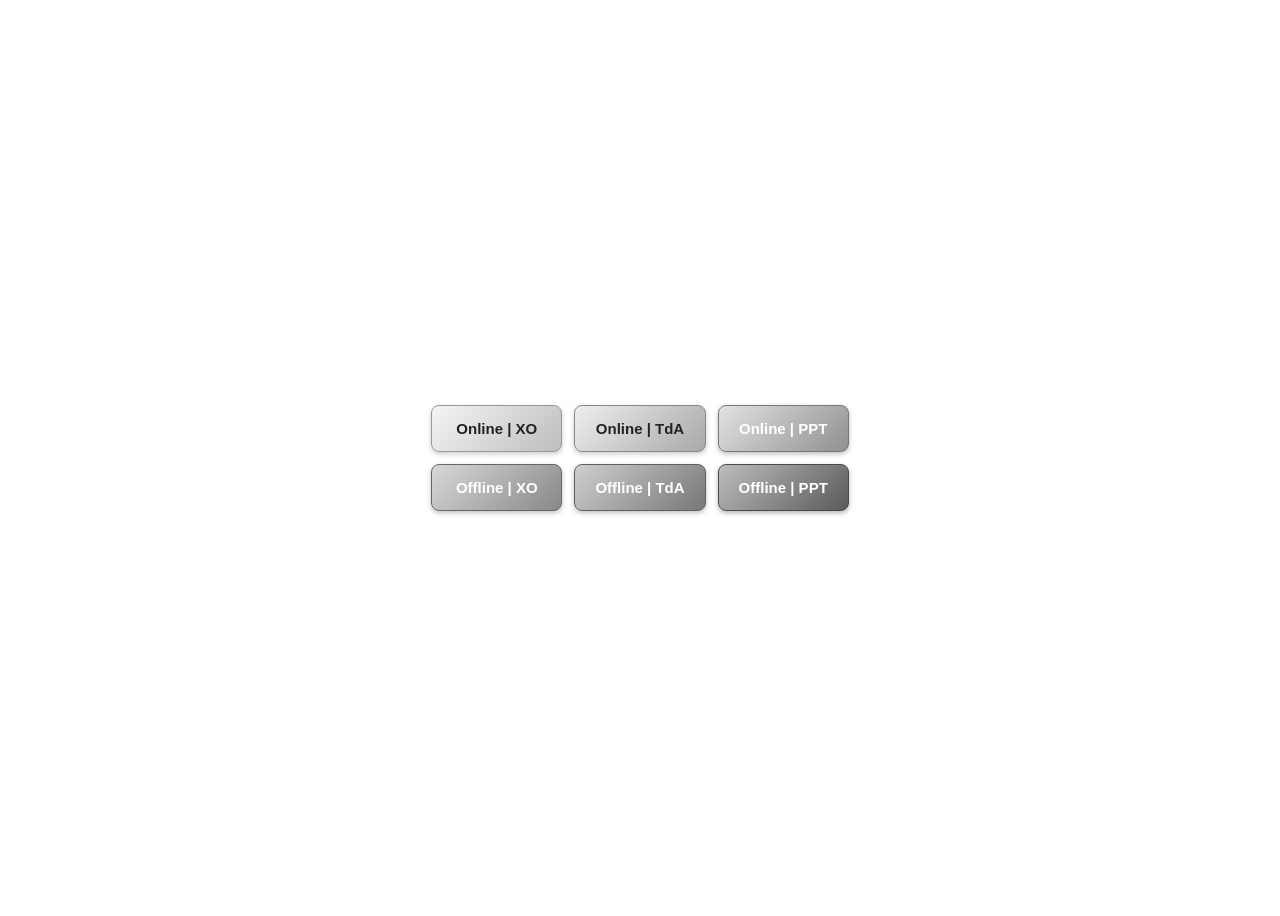
<file: index.html>
<!DOCTYPE html>
<html lang="cz">
<head>
    <meta charset="UTF-8">
    <meta name="viewport" content="width=device-width, initial-scale=1.0">
    <title>Lobby pro ÁMOS vision hry</title>
</head>
<body>
    <div style="min-height:100vh;display:flex;justify-content:center;align-items:center;box-sizing:border-box;padding:20px;">
    <div style="display:grid;grid-template-columns:repeat(3,1fr);gap:12px;max-width:600px;margin:20px auto;padding:10px;">
        <a href="https://jkorcek1.github.io/XOAMOSka/"
            style="display:block;padding:14px 20px;text-align:center;border-radius:8px;background:linear-gradient(135deg,#f5f5f5,#bdbdbd);color:#222;text-decoration:none;font-family:Arial,sans-serif;font-size:15px;font-weight:bold;border:1px solid #999;box-shadow:0 2px 5px rgba(0,0,0,.2);">
            Online | XO
        </a>
        <a href="https://komatrich.itch.io/amos"
            style="display:block;padding:14px 20px;text-align:center;border-radius:8px;background:linear-gradient(135deg,#eeeeee,#a9a9a9);color:#222;text-decoration:none;font-family:Arial,sans-serif;font-size:15px;font-weight:bold;border:1px solid #888;box-shadow:0 2px 5px rgba(0,0,0,.2);">
            Online | TdA
        </a>
        <a href="https://360.articulate.com/review/content/654d6283-7e5c-4f79-b166-ee230416738a/review"
            style="display:block;padding:14px 20px;text-align:center;border-radius:8px;background:linear-gradient(135deg,#e2e2e2,#909090);color:#fff;text-decoration:none;font-family:Arial,sans-serif;font-size:15px;font-weight:bold;border:1px solid #777;box-shadow:0 2px 5px rgba(0,0,0,.25);">
            Online | PPT
        </a>
        <a href="./xoPlatforma/index.html"
            style="display:block;padding:14px 20px;text-align:center;border-radius:8px;background:linear-gradient(135deg,#d8d8d8,#888888);color:#fff;text-decoration:none;font-family:Arial,sans-serif;font-size:15px;font-weight:bold;border:1px solid #666;box-shadow:0 2px 5px rgba(0,0,0,.25);">
            Offline | XO
        </a>
        <a href="./TdA26Amoska/index.html"
            style="display:block;padding:14px 20px;text-align:center;border-radius:8px;background:linear-gradient(135deg,#cfcfcf,#777777);color:#fff;text-decoration:none;font-family:Arial,sans-serif;font-size:15px;font-weight:bold;border:1px solid #5f5f5f;box-shadow:0 2px 5px rgba(0,0,0,.25);">
            Offline | TdA
        </a>
        <a href="./ppt26Amoska/index.html"
            style="display:block;padding:14px 20px;text-align:center;border-radius:8px;background:linear-gradient(135deg,#bdbdbd,#5a5a5a);color:#fff;text-decoration:none;font-family:Arial,sans-serif;font-size:15px;font-weight:bold;border:1px solid #4a4a4a;box-shadow:0 2px 5px rgba(0,0,0,.3);">
            Offline | PPT
        </a>
    </div>
    </div>
</body>
</html>
</file>
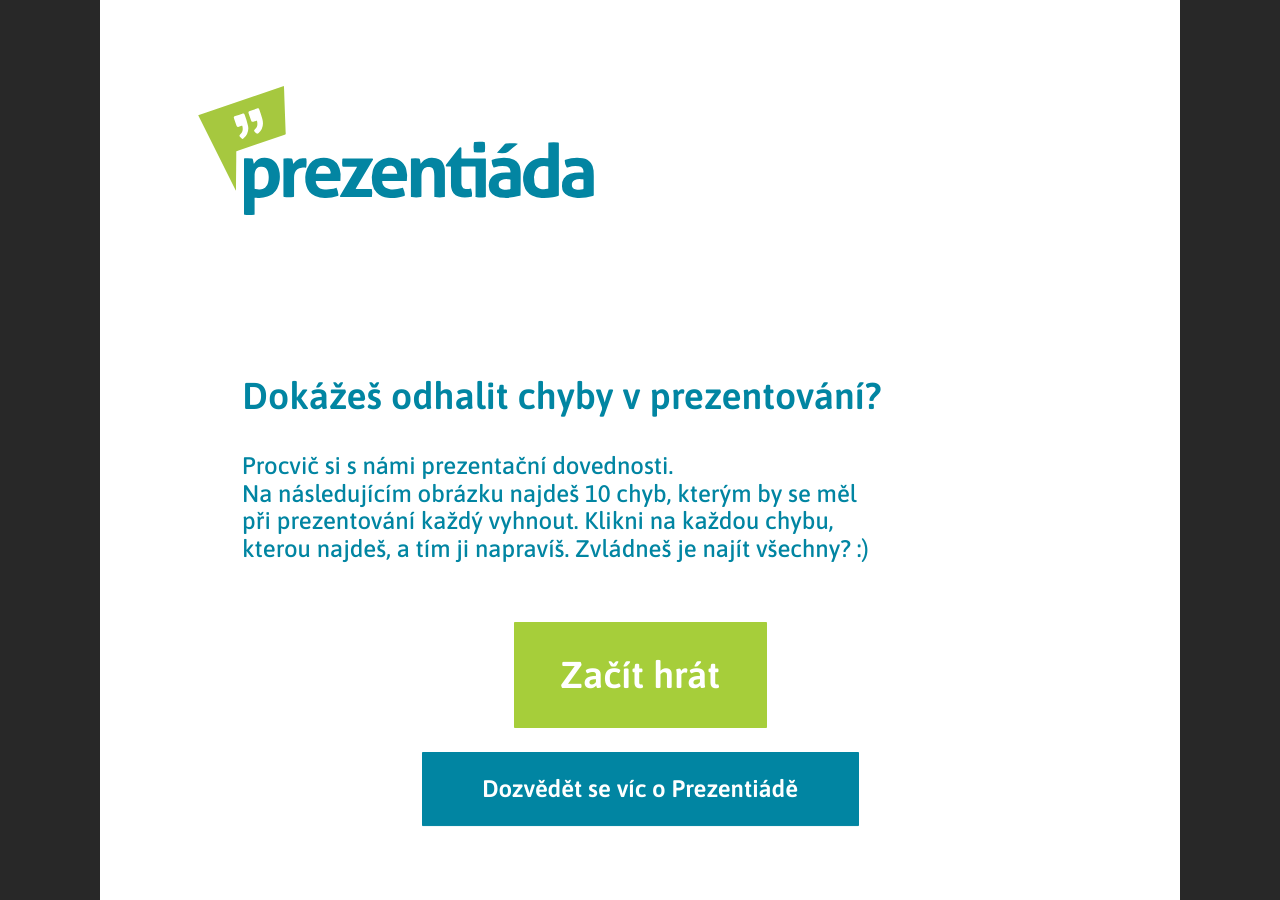
<file: ppt25Amoska/index.html>
﻿<!doctype html>
<html lang="en-US">
<head>
  <meta charset="utf-8">
  <!-- Created using Storyline 360 x64 - http://www.articulate.com  -->
  <!-- version: 3.91.33139.0 -->
  <title>Amos vision</title>
  <meta http-equiv="x-ua-compatible" content="IE=edge"/>
  <meta name="viewport" content="width=device-width,initial-scale=1,user-scalable=no,shrink-to-fit=no,minimal-ui"/>
  <meta name="apple-mobile-web-app-capable" content="yes"/>
  <style>
    html, body { height: 100%; padding: 0; margin: 0 }
    #app { height: 100%; width: 100%; }
  </style>

  <script>
    window.DS = {};
    window.globals = {
      DATA_PATH_BASE: '',
      HAS_FRAME: true,
      HAS_SLIDE: true,

      lmsPresent: false,
      tinCanPresent: false,
      cmi5Present: false,
      aoSupport: false,
      scale: 'noscale',
      captureRc: false,
      browserSize: 'optimal',
      bgColor: '#282828',
      features: 'DropInAcc,DropInBase,DropInCore,DropInInteractions,DropInMisc,DropInVectors,DropInVideo,LayerPresentAsDialog,MultipleQuizTracking,UpdatedThemeEditor',
      themeName: 'unified',
      preloaderColor: '#FFFFFF',
      suppressAnalytics: false,
      productChannel: 'stable',
      publishSource: 'storyline',
      aid: 'aid|cf8a9405-61d1-458b-a987-48860f3bf4a6',
      cid: '20e4ec19-37ac-4f2b-b1b2-c6adefde062e',
      playerVersion: '3.91.33139.0',
      publishTimestamp: '2025-01-20T09:34:46.7429097Z',
      maxIosVideoElements: 10,
      connectionSettings: { message: 'You%20are%20offline.%20Trying%20to%20reconnect...', useDarkTheme: false, mode: 'disabled' },
      hasFeature: function(feature) {
        return this.features.split(',').includes(feature);
      },
      
      parseParams: function(qs) {
        if (window.globals.parsedParams != null) {
          return window.globals.parsedParams;
        }
        qs = (qs || window.location.search.substr(1)).split('+').join(' ');
        var params = {},
            tokens,
            re = /[?&]?([^=]+)=([^&]*)/g;

        while (tokens = re.exec(qs)) {
          params[decodeURIComponent(tokens[1]).trim()] =
            decodeURIComponent(tokens[2]).trim();
        }
        window.globals.parsedParams = params;
        return params;
      }

    };
  </script>
  <script>
    var isIe11 = ('ActiveXObject' in window || window.MSBlobBuilder != null)
      && window.msCrypto != null && !window.ActiveXObject;
    if (isIe11) {
      window.globals.unsupportedBrowser = true;
      document.write(atob('[base64]'));
    }
  </script>

  <script>
    if (window.globals.hasFeature('MultiLanguageSinglePackageSupport')) {
      
      
    }
  </script>

  
  <script>window.THREE = { };</script>
  
</head>
<body style="background: #282828" class="cs-HTML theme-unified">
  <!-- 360 -->
  <script>!function(){var e,i=/iPhone/i,o=/iPod/i,n=/iPad/i,t=/\biOS-universal(?:.+)Mac\b/i,r=/\bAndroid(?:.+)Mobile\b/i,a=/Android/i,d=/(?:SD4930UR|\bSilk(?:.+)Mobile\b)/i,p=/Silk/i,l=/Windows Phone/i,u=/\bWindows(?:.+)ARM\b/i,b=/BlackBerry/i,s=/BB10/i,c=/Opera Mini/i,f=/\b(CriOS|Chrome)(?:.+)Mobile/i,h=/Mobile(?:.+)Firefox\b/i,v=function(e){return void 0!==e&&"MacIntel"===e.platform&&"number"==typeof e.maxTouchPoints&&e.maxTouchPoints>1&&"undefined"==typeof MSStream};e=function(e){var m={userAgent:"",platform:"",maxTouchPoints:0};e||"undefined"==typeof navigator?"string"==typeof e?m.userAgent=e:e&&e.userAgent&&(m={userAgent:e.userAgent,platform:e.platform,maxTouchPoints:e.maxTouchPoints||0}):m={userAgent:navigator.userAgent,platform:navigator.platform,maxTouchPoints:navigator.maxTouchPoints||0};var g=m.userAgent,y=g.split("[FBAN");void 0!==y[1]&&(g=y[0]),void 0!==(y=g.split("Twitter"))[1]&&(g=y[0]);var A=function(e){return function(i){return i.test(e)}}(g),w={apple:{phone:A(i)&&!A(l),ipod:A(o),tablet:!A(i)&&(A(n)||v(m))&&!A(l),universal:A(t),device:(A(i)||A(o)||A(n)||A(t)||v(m))&&!A(l)},amazon:{phone:A(d),tablet:!A(d)&&A(p),device:A(d)||A(p)},android:{phone:!A(l)&&A(d)||!A(l)&&A(r),tablet:!A(l)&&!A(d)&&!A(r)&&(A(p)||A(a)),device:!A(l)&&(A(d)||A(p)||A(r)||A(a))||A(/\bokhttp\b/i)},windows:{phone:A(l),tablet:A(u),device:A(l)||A(u)},other:{blackberry:A(b),blackberry10:A(s),opera:A(c),firefox:A(h),chrome:A(f),device:A(b)||A(s)||A(c)||A(h)||A(f)},any:!1,phone:!1,tablet:!1};return w.any=w.apple.device||w.android.device||w.windows.device||w.other.device,w.phone=w.apple.phone||w.android.phone||w.windows.phone,w.tablet=w.apple.tablet||w.android.tablet||w.windows.tablet,w}(),"object"==typeof exports&&"undefined"!=typeof module?module.exports=e:"function"==typeof define&&define.amd?define((function(){return e})):this.isMobile=e}();
    window.isMobile.apple.tablet = window.isMobile.apple.tablet ||
      (navigator.platform === 'MacIntel' && navigator.maxTouchPoints > 1);
    window.isMobile.apple.device = window.isMobile.apple.device || window.isMobile.apple.tablet;
    window.isMobile.tablet = window.isMobile.tablet || window.isMobile.apple.tablet;
    window.isMobile.any = window.isMobile.any || window.isMobile.apple.tablet;
  </script>

  <div id="focus-sink" tabindex="-1"></div>

  <div id="preso"></div>
  <script>
    (function() {

      var classTypes = [ 'desktop', 'mobile', 'phone', 'tablet' ];

      var addDeviceClasses = function(prefix, testObj) {
        var curr, i;
        for (i = 0; i < classTypes.length; i++) {
          curr = classTypes[i];
          if (testObj[curr]) {
            document.body.classList.add(prefix + curr);
          }
        }
      };

      var params = window.globals.parseParams(),
          isDevicePreview = params.devicepreview === '1',
          isPhoneOverride = params.deviceType === 'phone' || (isDevicePreview && params.phone == '1'),
          isTabletOverride = (params.deviceType === 'tablet' || isDevicePreview) && !isPhoneOverride,
          isMobileOverride = isPhoneOverride || isTabletOverride;

      var deviceView = {
        desktop: !window.isMobile.any && !isMobileOverride,
        mobile: window.isMobile.any || isMobileOverride,
        phone: isPhoneOverride || (window.isMobile.phone && !isTabletOverride),
        tablet: isTabletOverride || window.isMobile.tablet
      };

      window.globals.deviceView = deviceView;
      window.isMobile.desktop = !window.isMobile.any;
      window.isMobile.mobile = window.isMobile.any;

      addDeviceClasses('view-', deviceView);

    })();
  </script>
  
  <script src='story_content/triggers.js' type=text/javascript></script>
<script src='story_content/user.js' type=text/javascript></script>
  <div class="slide-loader"></div>

  <script>
    var doc = document, loader = doc.body.querySelector('.slide-loader'); [ 1, 2, 3 ].forEach(function(n) { var d = doc.createElement('div'); d.style.backgroundColor = window.globals.preloaderColor; d.classList.add('mobile-loader-dot'); d.classList.add('dot' + n); loader.appendChild(d); });
  </script>

  <div class="mobile-load-title-overlay" style="display: none">
    <div class="mobile-load-title">Amos vision</div>
  </div>

  <div class="mobile-chrome-warning"></div>

  
<style>
  .warn-connection-dialog {
    display: none;
    background: transparent;
    pointer-events: all;
    position: fixed;
    left: 0;
    top: 0;
    width: 100%;
    height: 100%;
    z-index: 999;
  }

  .warn-connection-content {
    pointer-events: all;
    border-radius: 4px;
    background: white;
    border: 1px solid #E7E7E7;
    color: #333333;
    box-shadow: 0 2px 4px rgba(0, 0, 0, 0.25);
    transition: all 150ms ease-out;
    position: absolute;
    white-space: nowrap;
  }

  .view-phone.is-landscape .warn-connection-content {
    left: 23px;
    bottom: 23px;
  }

  .view-tablet.is-landscape .warn-connection-content {
    left: 50%;
    top: 20px;
    transform: translateX(-50%);
  }

  .view-mobile.is-portrait .warn-connection-content {
    transform: translate(-50%, calc(-100% - 15px));
  }

  .warn-connection-content p {
    display: inline-block;
    margin: 0 8px 0 0;
    line-height: 33px;
    font-size: 11px;
  }

  .warn-connection-content svg {
    position: relative;
    vertical-align: middle;
    margin: 0 2px 2px 8px;
  }

  .view-desktop .warn-connection-content {
    left: 1.5em;
    bottom: 1.5em;
  }

  .view-desktop .warn-connection-content p {
    font-size: 1.1em;
  }

  .is-offline .warn-connection-dialog {
    display: block;
  }

  .is-offline .cs-panel * {
    pointer-events: none !important;
  }

  .is-offline .cs-panel {
    pointer-events: all !important;
  }

  .is-offline #nav-controls * {
    pointer-events: none !important;
  }

  .is-offline #nav-controls {
    pointer-events: all !important;
  }
</style>

<div class="warn-connection-dialog" role="alertdialog" aria-modal="true" tabindex="0" aria-labelledby="warn-connection-message">
  <div class="warn-connection-content">
    <svg width="17" height="15" viewBox="0 0 17 15" xmlns="http://www.w3.org/2000/svg">
      <path fill="#8F0000" stroke="white" d="M16.07,12.98 L15.88,12.23 L9.51,1.21 C8.97,0.26,7.6,0.26,7.06,1.21 L0.69,12.23 C0.15,13.16,0.81,14.36,1.91,14.36 H14.65 C15.47,14.36,16.05,13.7,16.07,12.98 Z"/>
      <path fill="white" stroke="white" d="M8.58,5.5 C8.35,5.28,8.5,5.35,8.21,5.32 C8.09,5.35,7.97,5.49,7.96,5.67 C7.97,5.79,7.98,5.92,7.98,6.04 L7.98,6.04 C7.99,6.17,8,6.31,8.01,6.43 L8.01,6.44 C8.03,6.92,8.06,7.41,8.09,7.9 L8.09,7.9 C8.12,8.39,8.14,8.88,8.17,9.37 C8.17,9.39,8.18,9.42,8.2,9.44 C8.23,9.46,8.25,9.47,8.28,9.47 C8.31,9.47,8.34,9.46,8.35,9.44 C8.37,9.43,8.38,9.4,8.39,9.35 L8.39,9.34 C8.39,9.24,8.4,9.15,8.4,9.05 L8.4,9.05 C8.41,8.96,8.41,8.86,8.42,8.75 C8.43,8.44,8.45,8.12,8.47,7.81 L8.47,7.81 C8.49,7.49,8.51,7.18,8.53,6.87 C8.55,6.46,8.56,6.05,8.59,5.64 L8.6,5.62 C8.6,5.57,8.59,5.53,8.58,5.5 L8.21,5.32 Z"/>
      <circle fill="white" stroke="white" cx="8.3" cy="11.35" r="0.3"/>
    </svg>
    <p id="warn-connection-message">You are offline. Trying to reconnect...</p>
  </div>
</div>

<script>
  (function() {
    window.DS.connection = {
      warningShown: false,
      assets: {},
      loadingAssetGroup: false,
      retryDelay: 500
    };

    var connectionSettings = window.globals.connectionSettings || {};

    var useConnectionMessages = window.AbortController != null &&
      window.location.protocol != 'file:' &&
      connectionSettings.mode === 'normal';

    window.DS.connection.useConnectionMessages = useConnectionMessages;

    var assetCount = 0;
    var checkLoadedId;


    if (useConnectionMessages && connectionSettings != null) {
      var contentEl = document.querySelector('.warn-connection-content');
      var messageEl = contentEl.querySelector('p');

      if (connectionSettings.useDarkTheme) {
        contentEl.style.borderColor = '#BABBBA';
        contentEl.style.backgroundColor = '#282828';
        contentEl.style.color = '#FFFFFF';
      }

      if (connectionSettings.message != null) {
        messageEl.textContent = window.decodeURIComponent(connectionSettings.message);
      }
    }

    function checkAssetsReady() {
      for (var i in DS.connection.assets) {
        if (!DS.connection.assets[i].success) {
          return false;
        }
      }
      return true;
    }

    function stopAssetGroup() {
      if (!useConnectionMessages) { return; }

      assetCount = 0;

      DS.connection.oldAssetGroup = DS.connection.assets;
      DS.connection.assets = {};
      DS.connection.loadingAssetGroup = false;
      clearInterval(checkLoadedId);
    }

    function startAssetGroup() {
      if (!useConnectionMessages) { return; }
      var ticks = 0;
      clearInterval(checkLoadedId);
      checkLoadedId = setInterval(function() {
        var loaded = 0;
        if (assetCount === 0 && loaded === 0) {
          clearInterval(checkLoadedId);
          return;
        }

        for (var i in DS.connection.assets) {
          if (DS.connection.assets[i].success) {
            loaded++;
          }
        }

        if (assetCount === loaded && checkAssetsReady()) {
          for (var i in DS.connection.assets) {
            if (DS.connection.assets[i].action) {
              DS.connection.assets[i].action();
            }
          }
          hideWarning();
          stopAssetGroup();
        }
      }, 100)
    }

    function requiredAsset(url, action, retry, type) {
      if (!useConnectionMessages) { return; }
      if (DS.connection.assets[url]) { return; }

      DS.connection.assets[url] = {
        success: false, action: action, retry: retry, type: type
      };
      assetCount = Object.keys(DS.connection.assets).length;
      if (!DS.connection.loadingAssetGroup) {
        startAssetGroup();
      }
      DS.connection.loadingAssetGroup = true;
    }

    function assetLoaded(url) {
      if (!useConnectionMessages) { return; }
      if (DS.connection.assets[url]) {
        DS.connection.assets[url].success = true;
      }
    }

    function assetFailed(url) {
      if (!useConnectionMessages) { return; }
      if (!DS.connection.assets[url]) {
        if (/\.js$/.test(url) && url.indexOf('transcripts') === -1) {
          setTimeout(function() {
            if (DS.connection.lastSlideLoaded != null) {
              DS.connection.lastSlideLoaded();
            }
          }, DS.connection.retryDelay);
        }
        return;
      }
      if (!DS.connection.warningShown) { showWarning(); }
      if (DS.connection.assets[url].retry) {
        setTimeout(function() {
          if (!DS.connection.assets[url].success) {
            DS.connection.assets[url].retry()
          }
        }, DS.connection.retryDelay);
      }
    }

    function hideWarning() {
      document.body.classList.remove('is-offline');
      DS.connection.warningShown = false;
      enableKeys();
    }
    DS.connection.hideWarning = hideWarning

    function showWarning(btn) {
      document.body.classList.add('is-offline')
      DS.connection.warningShown = true;
      updateWarningPosition();
      disableKeys();
    }

    function updateWarningPosition() {
      if (!DS.connection.warningShown) {
        return;
      }

      var isPortrait = document.body.classList.contains('is-portrait');
      var isMobile = document.body.classList.contains('view-mobile');
      var warningEl = document.querySelector('.warn-connection-content');

      if (isPortrait && isMobile) {
        var slide = document.querySelector('.primary-slide');
        var slideRect = slide != null
          ? slide.getBoundingClientRect()
          : { top: window.innerHeight, left: 0, width: window.innerWidth };

        warningEl.style.top = `${slideRect.top}px`
        warningEl.style.left = `${slideRect.left + slideRect.width / 2}px`
      } else {
        warningEl.style.top = null;
        warningEl.style.left = null;
      }

      window.requestAnimationFrame(updateWarningPosition);
    }

    function onDisableKeyDown(e) {
      e.preventDefault();
      e.stopImmediatePropagation();
    }

    function onDisableKeyUp(e) {
      e.preventDefault();
      e.stopImmediatePropagation();
    }

    var accStyle = document.createElement('style');
    var warnDialogEl = document.querySelector('.warn-connection-dialog');

    function disableKeys() {
      if (DS.views && DS.views.nsStack && DS.views.nsStack.length === 1) {
        DS.views.nsStack[0].tabReachable = false
        DS.views.nsStack[0].updateTabIndex(true, true);
      }

      accStyle.innerHTML = '.acc-shadow-dom { display: none; }';
      document.body.appendChild(accStyle);

      warnDialogEl.parentNode.append(warnDialogEl);
      warnDialogEl.focus();
    }

    function enableKeys() {
      accStyle.remove();
      if (DS.views && DS.views.nsStack && DS.views.nsStack.length === 1 && DS.views.nsStack[0].name === '_frame') {
        DS.views.nsStack[0].tabReachable = true;
        DS.views.nsStack[0].updateTabIndex();
      }
    }

    // these will all be noops if the feature flag isn't set in
    // the data and `window.globals.features`
    DS.connection.requiredAsset = requiredAsset;
    DS.connection.assetLoaded = assetLoaded;
    DS.connection.assetFailed = assetFailed;
    DS.connection.stopAssetGroup = stopAssetGroup;
    DS.connection.startAssetGroup = startAssetGroup;
  })();
</script>


  <script>
    
    if (window.autoSpider && window.vInterfaceObject) {
      document.querySelector('.mobile-load-title-overlay').style.display = 'none';
    }
  </script>

  

  <link rel="stylesheet" href="html5/data/css/output.min.css" data-noprefix/>
</body>
<script src="html5/lib/scripts/bootstrapper.min.js"></script>
</html>
</file>
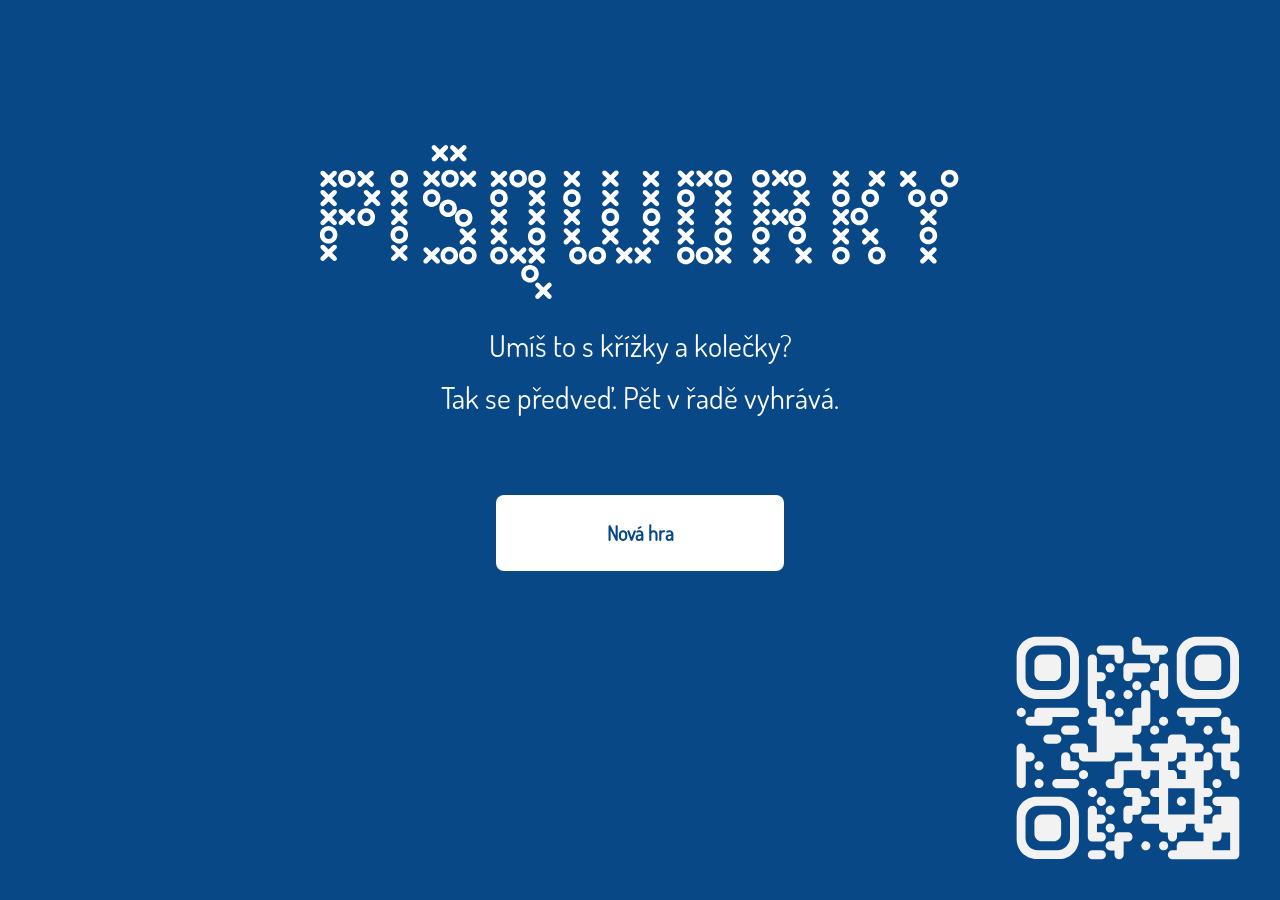
<file: xoPlatforma/index.html>
<!DOCTYPE html>
<html lang="en">
<head>
    <meta charset="UTF-8">
    <meta name="viewport" content="width=device-width, initial-scale=1.0">
    <title>pIšQworky</title>
    <link rel="stylesheet" href="styles/output.css">
    <link rel="icon" type="image/x-icon" href="./assets/img/favicon.png">
    <script defer src="config.js"></script>
    <script defer src="script/lang.js"></script>
    <script defer src="script/onLoad.js"></script>
    <script defer src="script/analytics.js"></script>
    <script defer src="script/index.js"></script>
</head>
<body>
    <!-- menu -->
    <div id="menu" class="center min-h-[100dvh] bg-blue">
        <img src="assets/img/logo.svg" class="w-6/12 mt-36 mb-7">
        <div class="center gap-20">
            <div class="center gap-4 text-center">
                <p text="menuText1">Umíš to s křížky a kolečky?</p>
                <p text="menuText2">Tak se předveď. Pět v řadě vyhrává.</p>
            </div>
            <div class="center gap-5">
                <button text="menuBackToGameButton" id="game-back-button" onclick="startGame()" class="hidden">Vrátit do hry</button>
                <button text="menuNewGameButton" onclick="startGame(); clearGame()">Nová hra</button>
            </div>
        </div>
        <img text="menuQRImageSrc" src="assets/img/cs/qr_code_light.svg" class="absolute right-0 bottom-0 m-10 size-56">
    </div>
    <!-- game -->
    <div id="game" class="hidden min-h-[100dvh] flex-col">
        <header class="flex justify-between items-center h-24 px-12 bg-blue">
            <div class="flex items-center gap-10 h-full">
                <img src="assets/img/logo.svg" class="h-[60%]">
                <img src="assets/img/amos.svg" class="h-[60%]">
            </div>
            <p text="gameMenuButton" onclick="endGame()" class="text-2xl cursor-pointer">Menu</p>
        </header>
        <div class="flex gap-7 flex-grow w-full mt-8">
            <div class="flex-grow ml-7">
                <div class="board relative">
                    <div id="win-popup-x" class="win-popup absolute items-center justify-center hidden size-full bg-[radial-gradient(closest-side,_var(--tw-gradient-stops))] from-blue/40 to-blue/0">
                        <div class="relative px-5 py-8 text-center bg-white rounded-md win-back win-back-x">
                            <div>
                                <p text="gameWinCross" class="text-black font-bold">Křížek vyhrál</p>
                                <div class="flex flex-col items-center gap-3 w-48 pt-6 mx-20">
                                    <button text="gameWinButton" onclick="clearGame()" class="w-full px-4 py-2 bg-blue text-white">Nová hra</button>
                                    <button text="gameWinRecordButton" onclick="playGameRecord()" class="w-full py-0 text-blue">Přehrání hry</button>
                                </div>
                            </div>
                        </div>
                    </div>
                    <div id="win-popup-o" class="win-popup absolute items-center justify-center hidden size-full bg-[radial-gradient(closest-side,_var(--tw-gradient-stops))] from-red/40 to-red/0">
                        <div class="relative px-5 py-8 text-center bg-white rounded-md win-back win-back-o">
                            <div>
                                <p text="gameWinCircle" class="text-black font-bold">Kolečko vyhrálo</p>
                                <div class="flex flex-col items-center gap-3 w-48 pt-6 mx-20">
                                    <button text="gameWinButton" onclick="clearGame()" class="w-full px-4 py-2 bg-darkRed text-white">Nová hra</button>
                                    <button text="gameWinRecordButton" onclick="playGameRecord()" class="w-fit py-0 text-darkRed">Přehrání hry</button>
                                </div>
                            </div>
                        </div>
                    </div>
                    <div id="win-popup-draw" class="win-popup absolute items-center justify-center hidden size-full bg-[radial-gradient(closest-side,_var(--tw-gradient-stops))] from-darkGray/40 to-red/0">
                        <div class="relative px-5 py-8 text-center bg-white rounded-md win-back win-back-draw">
                            <div>
                                <p text="gameWinDraw" class="text-black font-bold">Remíza</p>
                                <div class="flex flex-col items-center gap-3 w-48 pt-6 mx-20">
                                    <button text="gameWinButton" onclick="clearGame()" class="w-full px-4 py-2 bg-darkGray text-white">Nová hra</button>
                                    <button text="gameWinRecordButton" onclick="playGameRecord()" class="w-fit py-0 text-darkGray">Přehrání hry</button>
                                </div>
                            </div>
                        </div>
                    </div>
                    <!-- Board will generate here -->
                </div>
            </div>
            <div class="w-44 min-w-44 mr-7">
                <h1 text="gameCTATitle" class="text-xl text-blue font-bold">Vyhráváš? Tak nám to přijď předvést na pIšQworky!</h1>
                <br>
                <p text="gameCTADescription" class="text-black text-base">Letos už po <span id="xo-year"></span>. organizujeme mistrovství škol Česka a Slovenska v této logické hře. Přihlásit se můžeš společně se svým týmem, nebo bojovat sám za sebe v kategorii jednotlivců.</p>
                <br>
                <p text="gameCTAText" class="text-black text-base font-bold">Chceš vědět víc? Koukni na náš web <span class="highlight" onclick="toggleXOIframe()">pisqworky.cz</span>, budeme se těšit.</p>
            </div>
        </div>
        <img text="gameQRImageSrc" src="assets/img/cs/qr_code_dark.svg" class="absolute right-0 bottom-0 mr-7 mb-[2.95rem] size-44">
    </div>
    <div class="xoIframe hidden absolute top-0 z-10 items-center justify-center min-w-[100dvw] min-h-[100dvh] bg-black/40">
        <div class="relative w-[93%]">
            <img src="assets/img/x_red.svg" class="absolute z-20 -top-5 -right-5 w-14 p-3 bg-white rounded-2xl shadow-2xl cursor-pointer" onclick="toggleXOIframe()">
            <iframe text="iframeSrc" src="https://pisqworky.cz" class="w-full min-h-[93dvh] rounded-2xl bg-gray" frameborder="0"></iframe>
        </div>
    </div>
</body>
</html>
</file>
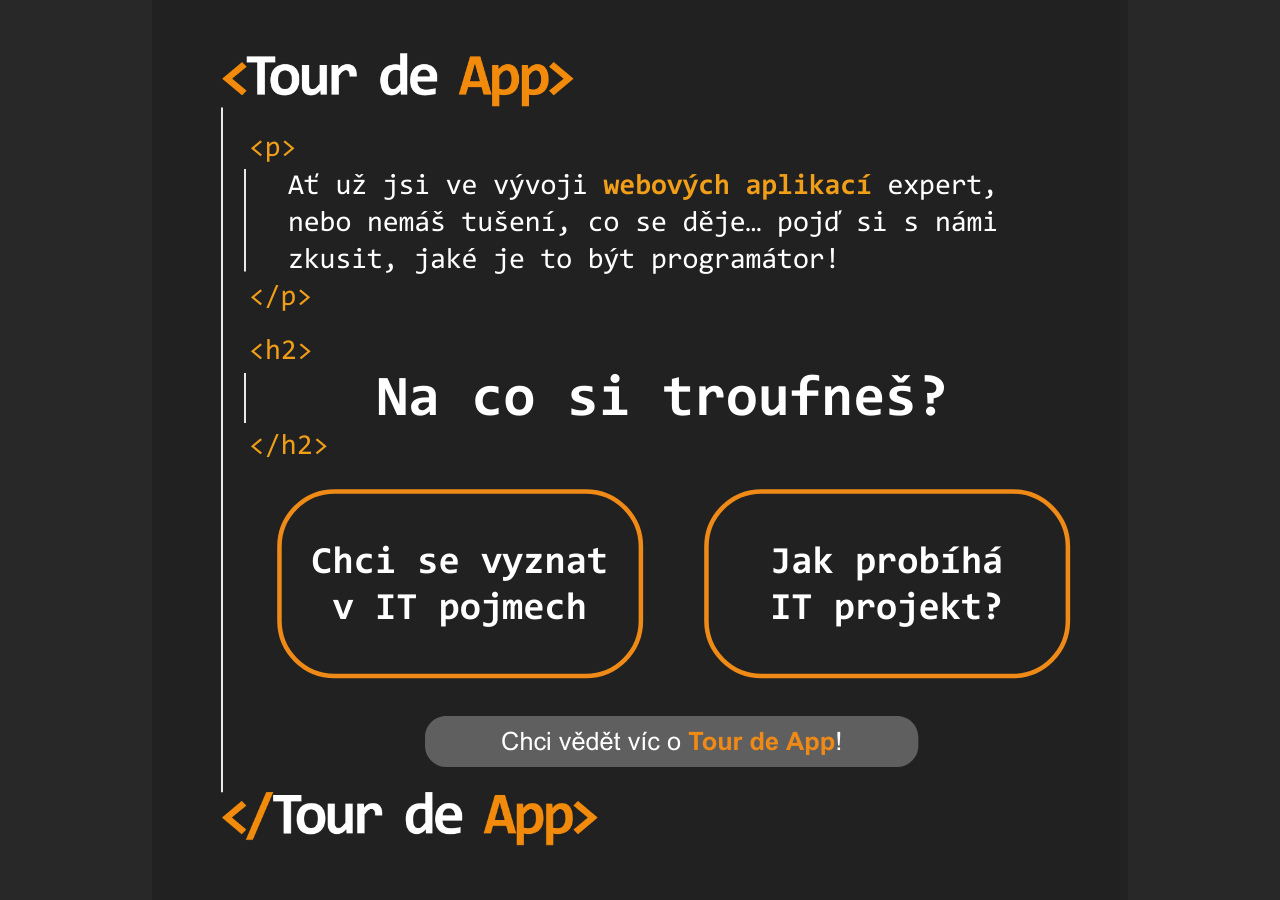
<file: TdA24Amoska/story.html>
﻿<!doctype html>
<html lang="en-US">
<head>
  <meta charset="utf-8">
  <!-- Created using Storyline 360 - http://www.articulate.com  -->
  <!-- version: 3.81.31200.0 -->
  <title>Amos vision Tour de App</title>
  <meta http-equiv="x-ua-compatible" content="IE=edge"/>
  <meta name="viewport" content="width=device-width,initial-scale=1,user-scalable=no,shrink-to-fit=no,minimal-ui"/>
  <meta name="apple-mobile-web-app-capable" content="yes"/>
  <style>
    html, body { height: 100%; padding: 0; margin: 0 }
    #app { height: 100%; width: 100%; }
  </style>

  <script>
    window.DS = {};
    window.globals = {
      DATA_PATH_BASE: '',
      HAS_FRAME: true,
      HAS_SLIDE: true,

      lmsPresent: false,
      tinCanPresent: false,
      cmi5Present: false,
      aoSupport: false,
      scale: 'noscale',
      captureRc: false,
      browserSize: 'optimal',
      bgColor: '#282828',
      features: 'BackgroundAudioTriggers,ConnectionMessages,DropIn1,DropIn2,DropIn3,DropIn4,DropIn5,LayerPresentAsDialog,MultiLineTextEntry,MultipleQuizTracking,UpdatedThemeEditor',
      themeName: 'unified',
      preloaderColor: '#FFFFFF',
      suppressAnalytics: false,
      productChannel: 'stable',
      publishSource: 'storyline',
      aid: 'aid|ce418c3f-7fa6-4528-88ef-fc82a560179e',
      cid: '20e4ec19-37ac-4f2b-b1b2-c6adefde062e',
      playerVersion: '3.81.31200.0',
      publishTimestamp: '2023-11-29T20:17:29.1702399Z',
      maxIosVideoElements: 10,
      connectionSettings: { message: 'You%20are%20offline.%20Trying%20to%20reconnect...', useDarkTheme: false, mode: 'disabled' },

      
      parseParams: function(qs) {
        if (window.globals.parsedParams != null) {
          return window.globals.parsedParams;
        }
        qs = (qs || window.location.search.substr(1)).split('+').join(' ');
        var params = {},
            tokens,
            re = /[?&]?([^=]+)=([^&]*)/g;

        while (tokens = re.exec(qs)) {
          params[decodeURIComponent(tokens[1]).trim()] =
            decodeURIComponent(tokens[2]).trim();
        }
        window.globals.parsedParams = params;
        return params;
      }

    };
  </script>
  <script>
    var isIe11 = ('ActiveXObject' in window || window.MSBlobBuilder != null)
      && window.msCrypto != null && !window.ActiveXObject;
    if (isIe11) {
      window.globals.unsupportedBrowser = true;
      document.write(atob('[base64]'));
    }
  </script>
  
  <script>window.THREE = { };</script>
  
</head>
<body style="background: #282828" class="cs-HTML theme-unified">
  <!-- 360 -->
  <script>!function(){var e,i=/iPhone/i,o=/iPod/i,n=/iPad/i,t=/\biOS-universal(?:.+)Mac\b/i,r=/\bAndroid(?:.+)Mobile\b/i,a=/Android/i,d=/(?:SD4930UR|\bSilk(?:.+)Mobile\b)/i,p=/Silk/i,l=/Windows Phone/i,u=/\bWindows(?:.+)ARM\b/i,b=/BlackBerry/i,s=/BB10/i,c=/Opera Mini/i,f=/\b(CriOS|Chrome)(?:.+)Mobile/i,h=/Mobile(?:.+)Firefox\b/i,v=function(e){return void 0!==e&&"MacIntel"===e.platform&&"number"==typeof e.maxTouchPoints&&e.maxTouchPoints>1&&"undefined"==typeof MSStream};e=function(e){var m={userAgent:"",platform:"",maxTouchPoints:0};e||"undefined"==typeof navigator?"string"==typeof e?m.userAgent=e:e&&e.userAgent&&(m={userAgent:e.userAgent,platform:e.platform,maxTouchPoints:e.maxTouchPoints||0}):m={userAgent:navigator.userAgent,platform:navigator.platform,maxTouchPoints:navigator.maxTouchPoints||0};var g=m.userAgent,y=g.split("[FBAN");void 0!==y[1]&&(g=y[0]),void 0!==(y=g.split("Twitter"))[1]&&(g=y[0]);var A=function(e){return function(i){return i.test(e)}}(g),w={apple:{phone:A(i)&&!A(l),ipod:A(o),tablet:!A(i)&&(A(n)||v(m))&&!A(l),universal:A(t),device:(A(i)||A(o)||A(n)||A(t)||v(m))&&!A(l)},amazon:{phone:A(d),tablet:!A(d)&&A(p),device:A(d)||A(p)},android:{phone:!A(l)&&A(d)||!A(l)&&A(r),tablet:!A(l)&&!A(d)&&!A(r)&&(A(p)||A(a)),device:!A(l)&&(A(d)||A(p)||A(r)||A(a))||A(/\bokhttp\b/i)},windows:{phone:A(l),tablet:A(u),device:A(l)||A(u)},other:{blackberry:A(b),blackberry10:A(s),opera:A(c),firefox:A(h),chrome:A(f),device:A(b)||A(s)||A(c)||A(h)||A(f)},any:!1,phone:!1,tablet:!1};return w.any=w.apple.device||w.android.device||w.windows.device||w.other.device,w.phone=w.apple.phone||w.android.phone||w.windows.phone,w.tablet=w.apple.tablet||w.android.tablet||w.windows.tablet,w}(),"object"==typeof exports&&"undefined"!=typeof module?module.exports=e:"function"==typeof define&&define.amd?define((function(){return e})):this.isMobile=e}();
    window.isMobile.apple.tablet = window.isMobile.apple.tablet ||
      (navigator.platform === 'MacIntel' && navigator.maxTouchPoints > 1);
    window.isMobile.apple.device = window.isMobile.apple.device || window.isMobile.apple.tablet;
    window.isMobile.tablet = window.isMobile.tablet || window.isMobile.apple.tablet;
    window.isMobile.any = window.isMobile.any || window.isMobile.apple.tablet;
  </script>

  <div id="focus-sink" tabindex="-1"></div>

  <div id="preso"></div>
  <script>
    (function() {

      var classTypes = [ 'desktop', 'mobile', 'phone', 'tablet' ];

      var addDeviceClasses = function(prefix, testObj) {
        var curr, i;
        for (i = 0; i < classTypes.length; i++) {
          curr = classTypes[i];
          if (testObj[curr]) {
            document.body.classList.add(prefix + curr);
          }
        }
      };

      var params = window.globals.parseParams(),
          isDevicePreview = params.devicepreview === '1',
          isPhoneOverride = params.deviceType === 'phone' || (isDevicePreview && params.phone == '1'),
          isTabletOverride = (params.deviceType === 'tablet' || isDevicePreview) && !isPhoneOverride,
          isMobileOverride = isPhoneOverride || isTabletOverride;

      var deviceView = {
        desktop: !window.isMobile.any && !isMobileOverride,
        mobile: window.isMobile.any || isMobileOverride,
        phone: isPhoneOverride || (window.isMobile.phone && !isTabletOverride),
        tablet: isTabletOverride || window.isMobile.tablet
      };

      window.globals.deviceView = deviceView;
      window.isMobile.desktop = !window.isMobile.any;
      window.isMobile.mobile = window.isMobile.any;

      addDeviceClasses('view-', deviceView);

    })();
  </script>
  
  <script src='story_content/user.js' type=text/javascript></script>
  <div class="slide-loader"></div>

  <script>
    var doc = document, loader = doc.body.querySelector('.slide-loader'); [ 1, 2, 3 ].forEach(function(n) { var d = doc.createElement('div'); d.style.backgroundColor = window.globals.preloaderColor; d.classList.add('mobile-loader-dot'); d.classList.add('dot' + n); loader.appendChild(d); });
  </script>

  <div class="mobile-load-title-overlay" style="display: none">
    <div class="mobile-load-title">Amos vision Tour de App</div>
  </div>

  <div class="mobile-chrome-warning"></div>

  
<style>
  .warn-connection-dialog {
    display: none;
    background: transparent;
    pointer-events: all;
    position: fixed;
    left: 0;
    top: 0;
    width: 100%;
    height: 100%;
    z-index: 999;
  }

  .warn-connection-content {
    pointer-events: all;
    border-radius: 4px;
    background: white;
    border: 1px solid #E7E7E7;
    color: #333333;
    box-shadow: 0 2px 4px rgba(0, 0, 0, 0.25);
    transition: all 150ms ease-out;
    position: absolute;
    white-space: nowrap;
  }

  .view-phone.is-landscape .warn-connection-content {
    left: 23px;
    bottom: 23px;
  }

  .view-tablet.is-landscape .warn-connection-content {
    left: 50%;
    top: 20px;
    transform: translateX(-50%);
  }

  .is-portrait .warn-connection-content {
    transform: translate(-50%, calc(-100% - 15px));
  }

  .warn-connection-content p {
    display: inline-block;
    margin: 0 8px 0 0;
    line-height: 33px;
    font-size: 11px;
  }

  .warn-connection-content svg {
    position: relative;
    vertical-align: middle;
    margin: 0 2px 2px 8px;
  }

  .view-desktop .warn-connection-content {
    left: 1.5em;
    bottom: 1.5em;
  }

  .view-desktop .warn-connection-content p {
    font-size: 1.1em;
  }

  .is-offline .warn-connection-dialog {
    display: block;
  }

  .is-offline .cs-panel * {
    pointer-events: none !important;
  }

  .is-offline .cs-panel {
    pointer-events: all !important;
  }

  .is-offline #nav-controls * {
    pointer-events: none !important;
  }

  .is-offline #nav-controls {
    pointer-events: all !important;
  }
</style>

<div class="warn-connection-dialog" role="alertdialog" aria-modal="true" tabindex="0" aria-labelledby="warn-connection-message">
  <div class="warn-connection-content">
    <svg width="17" height="15" viewBox="0 0 17 15" xmlns="http://www.w3.org/2000/svg">
      <path fill="#8F0000" stroke="white" d="M16.07,12.98 L15.88,12.23 L9.51,1.21 C8.97,0.26,7.6,0.26,7.06,1.21 L0.69,12.23 C0.15,13.16,0.81,14.36,1.91,14.36 H14.65 C15.47,14.36,16.05,13.7,16.07,12.98 Z"/>
      <path fill="white" stroke="white" d="M8.58,5.5 C8.35,5.28,8.5,5.35,8.21,5.32 C8.09,5.35,7.97,5.49,7.96,5.67 C7.97,5.79,7.98,5.92,7.98,6.04 L7.98,6.04 C7.99,6.17,8,6.31,8.01,6.43 L8.01,6.44 C8.03,6.92,8.06,7.41,8.09,7.9 L8.09,7.9 C8.12,8.39,8.14,8.88,8.17,9.37 C8.17,9.39,8.18,9.42,8.2,9.44 C8.23,9.46,8.25,9.47,8.28,9.47 C8.31,9.47,8.34,9.46,8.35,9.44 C8.37,9.43,8.38,9.4,8.39,9.35 L8.39,9.34 C8.39,9.24,8.4,9.15,8.4,9.05 L8.4,9.05 C8.41,8.96,8.41,8.86,8.42,8.75 C8.43,8.44,8.45,8.12,8.47,7.81 L8.47,7.81 C8.49,7.49,8.51,7.18,8.53,6.87 C8.55,6.46,8.56,6.05,8.59,5.64 L8.6,5.62 C8.6,5.57,8.59,5.53,8.58,5.5 L8.21,5.32 Z"/>
      <circle fill="white" stroke="white" cx="8.3" cy="11.35" r="0.3"/>
    </svg>
    <p id="warn-connection-message">You are offline. Trying to reconnect...</p>
  </div>
</div>

<script>
  (function() {
    window.DS.connection = {
      warningShown: false,
      assets: {},
      loadingAssetGroup: false,
      retryDelay: 500
    };

    var connectionSettings = window.globals.connectionSettings || {};

    // The `window.globals.features` variable must be set in `webpack.dev.config` when testing locally - it is not enough
    // to have it in the data - but it must be set there as well.
    var useConnectionMessages = window.AbortController != null &&
      window.location.protocol != 'file:' &&
      window.globals.features.indexOf('ConnectionMessages') != -1 &&
      connectionSettings.mode === 'normal';

    window.DS.connection.useConnectionMessages = useConnectionMessages;

    var assetCount = 0;
    var checkLoadedId;


    if (useConnectionMessages && connectionSettings != null) {
      var contentEl = document.querySelector('.warn-connection-content');
      var messageEl = contentEl.querySelector('p');

      if (connectionSettings.useDarkTheme) {
        contentEl.style.borderColor = '#BABBBA';
        contentEl.style.backgroundColor = '#282828';
        contentEl.style.color = '#FFFFFF';
      }

      if (connectionSettings.message != null) {
        messageEl.textContent = window.decodeURIComponent(connectionSettings.message);
      }
    }

    function checkAssetsReady() {
      for (var i in DS.connection.assets) {
        if (!DS.connection.assets[i].success) {
          return false;
        }
      }
      return true;
    }

    function stopAssetGroup() {
      if (!useConnectionMessages) { return; }

      assetCount = 0;

      DS.connection.oldAssetGroup = DS.connection.assets;
      DS.connection.assets = {};
      DS.connection.loadingAssetGroup = false;
      clearInterval(checkLoadedId);
    }

    function startAssetGroup() {
      if (!useConnectionMessages) { return; }
      var ticks = 0;
      clearInterval(checkLoadedId);
      checkLoadedId = setInterval(function() {
        var loaded = 0;
        if (assetCount === 0 && loaded === 0) {
          clearInterval(checkLoadedId);
          return;
        }

        for (var i in DS.connection.assets) {
          if (DS.connection.assets[i].success) {
            loaded++;
          }
        }

        if (assetCount === loaded && checkAssetsReady()) {
          for (var i in DS.connection.assets) {
            if (DS.connection.assets[i].action) {
              DS.connection.assets[i].action();
            }
          }
          hideWarning();
          stopAssetGroup();
        }
      }, 100)
    }

    function requiredAsset(url, action, retry, type) {
      if (!useConnectionMessages) { return; }
      if (DS.connection.assets[url]) { return; }

      DS.connection.assets[url] = {
        success: false, action: action, retry: retry, type: type
      };
      assetCount = Object.keys(DS.connection.assets).length;
      if (!DS.connection.loadingAssetGroup) {
        startAssetGroup();
      }
      DS.connection.loadingAssetGroup = true;
    }

    function assetLoaded(url) {
      if (!useConnectionMessages) { return; }
      if (DS.connection.assets[url]) {
        DS.connection.assets[url].success = true;
      }
    }

    function assetFailed(url) {
      if (!useConnectionMessages) { return; }
      if (!DS.connection.assets[url]) {
        if (/\.js$/.test(url) && url.indexOf('transcripts') === -1) {
          setTimeout(function() {
            if (DS.connection.lastSlideLoaded != null) {
              DS.connection.lastSlideLoaded();
            }
          }, DS.connection.retryDelay);
        }
        return;
      }
      if (!DS.connection.warningShown) { showWarning(); }
      if (DS.connection.assets[url].retry) {
        setTimeout(function() {
          if (!DS.connection.assets[url].success) {
            DS.connection.assets[url].retry()
          }
        }, DS.connection.retryDelay);
      }
    }

    function hideWarning() {
      document.body.classList.remove('is-offline');
      DS.connection.warningShown = false;
      enableKeys();
    }
    DS.connection.hideWarning = hideWarning

    function showWarning(btn) {
      document.body.classList.add('is-offline')
      DS.connection.warningShown = true;
      updateWarningPosition();
      disableKeys();
    }

    function updateWarningPosition() {
      if (!DS.connection.warningShown) {
        return;
      }

      var isPortrait = document.body.classList.contains('is-portrait');
      var warningEl = document.querySelector('.warn-connection-content');

      if (isPortrait) {
        var slide = document.querySelector('.primary-slide');
        var slideRect = slide.getBoundingClientRect();

        warningEl.style.top = `${slideRect.top}px`
        warningEl.style.left = `${slideRect.left + slideRect.width / 2}px`
      } else {
        warningEl.style.top = null;
        warningEl.style.left = null;
      }

      window.requestAnimationFrame(updateWarningPosition);
    }

    function onDisableKeyDown(e) {
      e.preventDefault();
      e.stopImmediatePropagation();
    }

    function onDisableKeyUp(e) {
      e.preventDefault();
      e.stopImmediatePropagation();
    }

    var accStyle = document.createElement('style');
    var warnDialogEl = document.querySelector('.warn-connection-dialog');

    function disableKeys() {
      if (DS.views.nsStack.length === 1) {
        DS.views.nsStack[0].tabReachable = false
        DS.views.nsStack[0].updateTabIndex(true, true);
      }

      accStyle.innerHTML = '.acc-shadow-dom { display: none; }';
      document.body.appendChild(accStyle);

      warnDialogEl.parentNode.append(warnDialogEl);
      warnDialogEl.focus();
    }

    function enableKeys() {
      document.body.removeChild(accStyle);
      if (DS.views.nsStack.length === 1 && DS.views.nsStack[0].name === '_frame') {
        DS.views.nsStack[0].tabReachable = true;
        DS.views.nsStack[0].updateTabIndex();
      }
    }

    // these will all be noops if the feature flag isn't set in
    // the data and `window.globals.features`
    DS.connection.requiredAsset = requiredAsset;
    DS.connection.assetLoaded = assetLoaded;
    DS.connection.assetFailed = assetFailed;
    DS.connection.stopAssetGroup = stopAssetGroup;
    DS.connection.startAssetGroup = startAssetGroup;
  })();
</script>


  <script>
    
    if (window.autoSpider && window.vInterfaceObject) {
      document.querySelector('.mobile-load-title-overlay').style.display = 'none';
    }
  </script>

  

  <link rel="stylesheet" href="html5/data/css/output.min.css" data-noprefix/>
</body>
<script src="html5/lib/scripts/bootstrapper.min.js"></script>
</html>
</file>
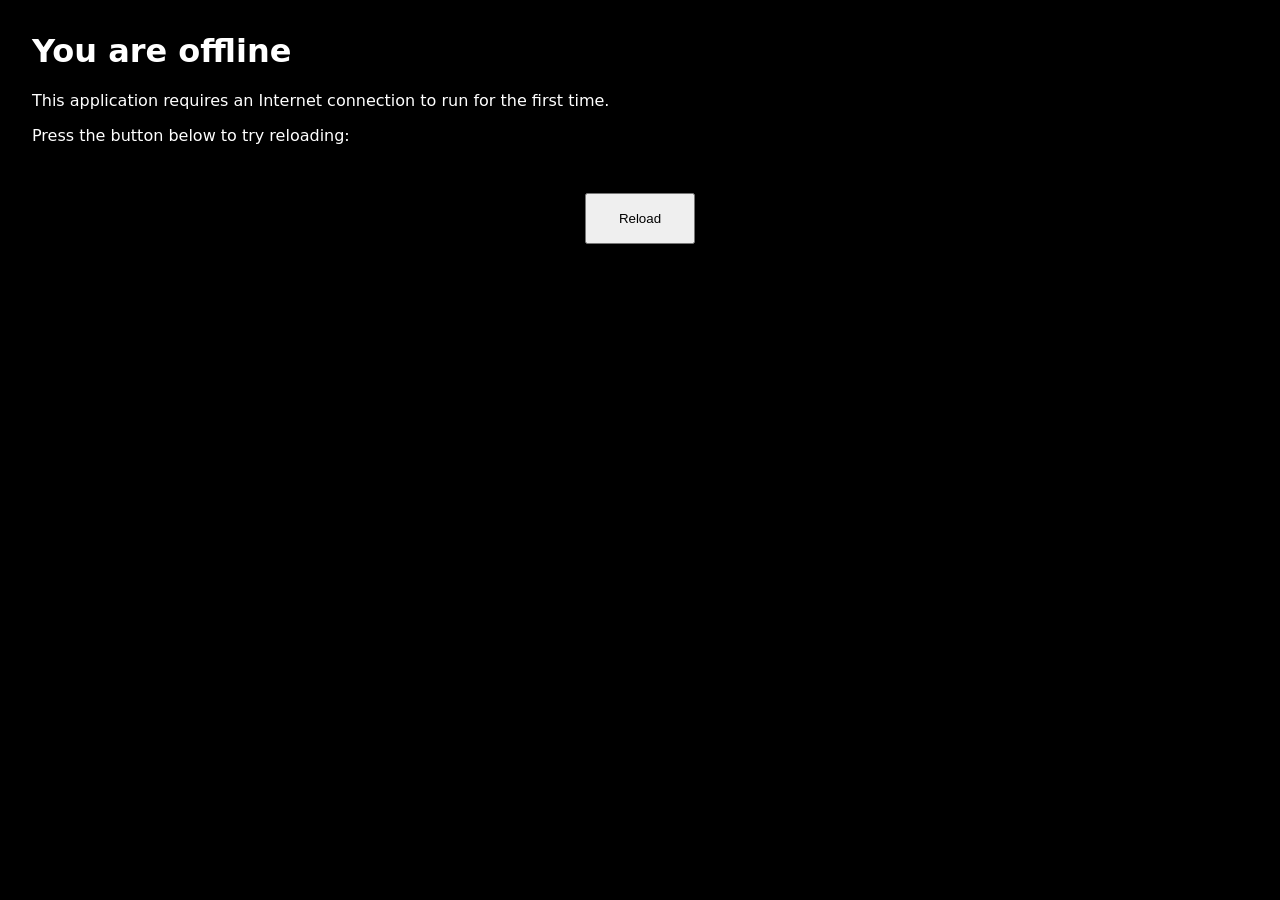
<file: TdA26Amoska/index.offline.html>
<!DOCTYPE html>
<html lang="en">
	<head>
		<meta charset="utf-8">
		<meta http-equiv="X-UA-Compatible" content="IE=edge">
		<meta name="viewport" content="width=device-width, initial-scale=1">
		<title>You are offline</title>
		<style>
html {
	background-color: #000000;
	color: #ffffff;
}

body {
	font-family: system-ui, -apple-system, "Segoe UI", Roboto, "Helvetica Neue", Arial, "Noto Sans", sans-serif, "Apple Color Emoji", "Segoe UI Emoji", "Segoe UI Symbol", "Noto Color Emoji";
	margin: 2rem;
}

p {
	margin-block: 1rem;
}

button {
	display: block;
	padding: 1rem 2rem;
	margin: 3rem auto 0;
}
		</style>
	</head>
	<body>
		<h1>You are offline</h1>
		<p>This application requires an Internet connection to run for the first time.</p>
		<p>Press the button below to try reloading:</p>
		<button type="button">Reload</button>
		<script>
document.querySelector('button').addEventListener('click', () => {
	window.location.reload();
});
		</script>
	</body>
</html>
</file>
<file: ppt25Amoska/html5/data/css/output.min.css>
@font-face {
  font-family: 'LatoBold Charset1_ BoldE7C0C5B3';
  src: url('[data-uri]');
  font-style: normal;
  font-weight: normal;
}
@font-face {
  font-family: 'Lato Charset1_ 6lREBEpvA6D305EF';
  src: url('[data-uri]');
  font-style: normal;
  font-weight: normal;
}
@font-face {
  font-family: 'Asap SemiBold CharsBold4D2EC74A';
  src: url('[data-uri]');
  font-style: normal;
  font-weight: normal;
}
@font-face {
  font-family: 'Asap Medium Charset1_ 64060E258';
  src: url('[data-uri]');
  font-style: normal;
  font-weight: normal;
}
@font-face {
  font-family: 'AsapBold Charset1_ Bold8B6E2D5C';
  src: url('[data-uri]');
  font-style: normal;
  font-weight: normal;
}
@font-face {
  font-family: 'Asap Charset1_ 6GN84tw767146B7A';
  src: url('[data-uri]');
  font-style: normal;
  font-weight: normal;
}
@font-face {
  font-family: 'Arial Charset1_ 5mEMkLU1102301E';
  src: url('[data-uri]');
  font-style: normal;
  font-weight: normal;
}
@font-face {
  font-family: 'AsapItalic CharseItalic9E7D11BD';
  src: url('[data-uri]');
  font-style: normal;
  font-weight: normal;
}
@font-face {
  font-family: 'Asap SemiBold CharsBold59E40B9D';
  src: url('[data-uri]');
  font-style: normal;
  font-weight: normal;
}
@font-face {
  font-family: 'Asap Medium Charset0_v851753D41';
  src: url('[data-uri]');
  font-style: normal;
  font-weight: normal;
}
@font-face {
  font-family: 'Asap Charset0_v8MUn45uE459F3471';
  src: url('[data-uri]');
  font-style: normal;
  font-weight: normal;
}
@font-face {
  font-family: 'AsapBold Charset0_vBoldC3723F49';
  src: url('[data-uri]');
  font-style: normal;
  font-weight: normal;
}
@font-face {
  font-family: 'Arial Charset0_v8wz5YMo9EE9FF07';
  src: url('[data-uri]');
  font-style: normal;
  font-weight: normal;
}
@font-face {
  font-family: 'AsapItalic CharseItalic750B3CE6';
  src: url('[data-uri]');
  font-style: normal;
  font-weight: normal;
}
.cs-HTML {
  background: rgba(40, 40, 40, 1);
}
.cs-npnxnanbnsnfns00000100101 .cs-infopanel  {
  box-shadow: 0 1px 0 rgba(0, 0, 0, 0);
  background: rgba(255, 255, 255, 1);
}
.cs-npnxnanbnsnfns00000100101 .cs-infopanel .cs-link {
  color: rgba(186, 187, 186, 1);
}
.cs-npnxnanbnsnfns00000100101 .cs-infopanel .cs-link:hover {
  color: rgba(255, 255, 255, 1);
}
.cs-npnxnanbnsnfns00000100101 .cs-infopanel .cs-name {
  color: rgba(68, 68, 68, 1);
}
.cs-npnxnanbnsnfns00000100101 .cs-infopanel .cs-title {
  color: rgba(153, 153, 153, 1);
}
.cs-npnxnanbnsnfns00000100101 .cs-infopanelpopup  {
  box-shadow: 0 1px 0 rgba(0, 0, 0, 0);
  background: rgba(0, 0, 0, 0);
}
.cs-npnxnanbnsnfns00000100101 .cs-infopanelpopup .cs-link {
  color: rgba(255, 0, 0, 1);
}
.cs-npnxnanbnsnfns00000100101 .cs-infopanelpopup .cs-link:hover {
  color: rgba(255, 255, 255, 1);
}
.cs-npnxnanbnsnfns00000100101 .cs-infopanelpopup .cs-name {
  color: rgba(255, 255, 255, 1);
}
.cs-npnxnanbnsnfns00000100101 .cs-infopanelpopup .cs-bio {
  color: rgba(186, 187, 186, 1);
}
.cs-npnxnanbnsnfns00000100101 .cs-timer  {
  color: rgba(186, 187, 186, 1);
}
.cs-npnxnanbnsnfns00000100101 .cs-duration stop:first-child {
  stop-color: rgba(60, 60, 60, 1);
}
.cs-npnxnanbnsnfns00000100101 .cs-duration stop:last-child {
  stop-color: rgba(60, 60, 60, 1);
}
.cs-npnxnanbnsnfns00000100101 .cs-elapsed stop:first-child {
  stop-color: rgba(254, 227, 71, 1);
}
.cs-npnxnanbnsnfns00000100101 .cs-elapsed stop:last-child {
  stop-color: rgba(254, 227, 71, 1);
}
.cs-npnxnanbnsnfns00000100101 .cs-timer .cs-pie .cs-innerstroke {
  stroke: rgba(199, 199, 199, 1);
}
.cs-npnxnanbnsnfns00000100101 .cs-timer .cs-pie .cs-innerborder {
  stroke: rgba(255, 255, 255, 1);
}
.cs-npnxnanbnsnfns00000100101 .cs-window  {
  box-shadow: 0 8px 5px rgba(0, 0, 0, 0.2);
  border-color: rgba(49, 99, 0, 0);
  background: rgba(33, 33, 33, 1);
  color: rgba(248, 248, 248, 1);
}
.cs-npnxnanbnsnfns00000100101 .cs-window .cs-diva {
  border-color: rgba(78, 78, 78, 1);
}
.cs-npnxnanbnsnfns00000100101 .cs-window .cs-divb {
  border-color: rgba(78, 78, 78, 0);
}
.cs-npnxnanbnsnfns00000100101 .cs-editor .cs-editor-slide {
  color: rgba(226, 226, 226, 1);
}
.cs-npnxnanbnsnfns00000100101 .cs-editor .cs-editor-html {
  color: rgba(186, 187, 186, 1);
}
.cs-npnxnanbnsnfns00000100101 .cs-editor .cs-editor-button {
  text-shadow: 0 1px 0 rgba(0, 0, 0, 0);
  color: rgba(255, 255, 255, 1);
  border-color: rgba(211, 211, 211, 1);
  background: rgba(34, 34, 34, 1);
}
.cs-npnxnanbnsnfns00000100101 .cs-editor .cs-editor-button:hover {
  background: rgba(68, 68, 68, 1);
}
.cs-npnxnanbnsnfns00000100101 .cs-editor .cs-editor-button:active {
  background: rgba(68, 68, 68, 1);
}
.cs-npnxnanbnsnfns00000100101 .cs-listitem  {
  color: rgba(186, 187, 186, 1);
  border-color: none;
  border: 1px solid transparent;
}
.cs-npnxnanbnsnfns00000100101 .cs-listitem:hover {
  background: rgba(255, 255, 255, 0.06);
  border-color: rgba(108, 108, 108, 1) !important;
  border-width: 1px;
  border-radius: 2px;
  border-style: solid;
  box-sizing: border-box;
}
.cs-npnxnanbnsnfns00000100101 .cs-listitem.hover {
  background: rgba(255, 255, 255, 0.06);
  border-color: rgba(108, 108, 108, 1) !important;
  border-width: 1px;
  border-radius: 2px;
  border-style: solid;
  box-sizing: border-box;
}
.cs-npnxnanbnsnfns00000100101 .cs-glossary  {
  color: rgba(186, 187, 186, 1);
}
.cs-npnxnanbnsnfns00000100101 .cs-glossary .cs-scrolling-panel {
  background: rgba(0, 0, 0, 0);
}
.cs-npnxnanbnsnfns00000100101 .cs-glossary .cs-term.cs-selected .cs-choice-list-trigger {
  color: rgba(255, 255, 255, 1);
  background: rgba(255, 255, 255, 1);
}
.cs-npnxnanbnsnfns00000100101 .cs-glossary .cs-term.cs-selected .cs-choice-list-trigger:focus {
  color: rgba(255, 255, 255, 1);
  background: rgba(255, 255, 255, 1);
}
.cs-npnxnanbnsnfns00000100101 .cs-glossary .cs-term:hover .cs-choice-list-trigger {
  background: rgba(186, 187, 186, 1);
}
.cs-npnxnanbnsnfns00000100101 .cs-glossary .cs-term.hover .cs-choice-list-trigger {
  background: rgba(186, 187, 186, 1);
}
.cs-npnxnanbnsnfns00000100101 .cs-glossary .cs-term .cs-choice-list-trigger:focus {
  background: rgba(186, 187, 186, 1);
}
.cs-npnxnanbnsnfns00000100101 .cs-glossary .cs-diva {
  border-color: rgba(0, 0, 0, 0);
}
.cs-npnxnanbnsnfns00000100101 .cs-glossary .cs-divb {
  border-color: rgba(0, 0, 0, 0);
}
.cs-npnxnanbnsnfns00000100101 .cs-glossary .cs-divc {
  border-color: rgba(0, 0, 0, 0);
}
.cs-npnxnanbnsnfns00000100101 .cs-glossary .cs-heading {
  color: rgba(248, 248, 248, 1);
  font-weight: 700;
}
.note-content p span {
  color: rgba(186, 187, 186, 1);
  line-height: 1.4em;
  font-size: 103.769%;
}
.cs-npnxnanbnsnfns00000100101 .cs-resource .cs-separator {
  border-color: rgba(0, 0, 0, 0);
}
.cs-npnxnanbnsnfns00000100101 .cs-outline  {
  color: rgba(45, 45, 45, 1);
}
.cs-npnxnanbnsnfns00000100101 .cs-outline .cs-diva {
  border-color: rgba(0, 0, 0, 0);
}
.cs-npnxnanbnsnfns00000100101 .cs-outline .cs-divb {
  border-color: rgba(0, 0, 0, 0);
}
.cs-npnxnanbnsnfns00000100101 .cs-outline .cs-divc {
  border-color: rgba(0, 0, 0, 0);
}
.cs-npnxnanbnsnfns00000100101 .cs-outline .cs-search-filter:hover {
  color: rgba(0, 0, 0, 0);
}
.cs-npnxnanbnsnfns00000100101 .cs-outline .cs-search-filter.hover {
  color: rgba(0, 0, 0, 0);
}
.cs-npnxnanbnsnfns00000100101 .cs-transcript  {
  color: rgba(255, 255, 255, 1);
}
.cs-npnxnanbnsnfns00000100101 .cs-transcript .cs-div {
  border-color: rgba(0, 0, 0, 0);
}
.cs-npnxnanbnsnfns00000100101 .cs-tabs:not(.topmenu-item) {
  color: rgba(248, 248, 248, 1);
}
.cs-npnxnanbnsnfns00000100101 .cs-tabs .cs-inner-button:not(.topmenu-item) {
  text-shadow: 0 1px 0 rgba(0, 0, 0, 0);
}
.cs-npnxnanbnsnfns00000100101 .cs-tabs:hover:not(.topmenu-item) {
  color: rgba(248, 248, 248, 1);
}
.cs-npnxnanbnsnfns00000100101 .cs-tabs.cs-selected {
  background: rgba(0, 0, 0, 0);
  color: rgba(248, 248, 248, 1);
}
.cs-npnxnanbnsnfns00000100101 .cs-seekcontrol  {
  background: rgba(0, 0, 0, 0);
  border-color: rgba(0, 0, 0, 0);
}
.cs-npnxnanbnsnfns00000100101 .cs-seekcontrol .cs-button:hover .cs-icon {
  fill: rgba(255, 255, 255, 1);
}
.cs-npnxnanbnsnfns00000100101 .cs-seekcontrol .cs-button.hover .cs-icon {
  fill: rgba(255, 255, 255, 1);
}
.cs-npnxnanbnsnfns00000100101 .cs-seekcontrol .cs-button .cs-icon-shadow {
  fill: rgba(0, 0, 0, 0);
}
.cs-npnxnanbnsnfns00000100101 .cs-seekcontrol .cs-button .cs-icon {
  fill: rgba(180, 180, 180, 1);
}
.cs-npnxnanbnsnfns00000100101 .cs-seekcontrol .cs-seek .cs-fill {
  background: rgba(255, 255, 255, 0.6);
}
.cs-npnxnanbnsnfns00000100101 .cs-seekcontrol .cs-seek {
  background: rgba(108, 108, 108, 1);
  border-color: rgba(0, 0, 0, 0);
}
.cs-npnxnanbnsnfns00000100101 .cs-searchinput .cs-input {
  color: rgba(186, 187, 186, 1);
  border-color: rgba(0, 0, 0, 0);
  background: rgba(255, 255, 255, 0.06);
}
.cs-npnxnanbnsnfns00000100101 .cs-searchinput .cs-input:focus {
  color: rgba(248, 248, 248, 1);
  background: rgba(41, 41, 41, 1);
}
.cs-npnxnanbnsnfns00000100101 .cs-searchinput .cs-input:hover {
  box-shadow: inset 0 0 1px 0 rgba(69, 126, 19, 0);
}
.cs-npnxnanbnsnfns00000100101 .cs-searchinput .cs-input.hover {
  box-shadow: inset 0 0 1px 0 rgba(69, 126, 19, 0);
}
.cs-npnxnanbnsnfns00000100101 .cs-searchinput .cs-button .cs-icon {
  fill: rgba(186, 187, 186, 1);
}
.cs-npnxnanbnsnfns00000100101 .cs-searchinput .cs-button:hover {
  fill: rgba(63, 133, 0, 1);
}
.cs-npnxnanbnsnfns00000100101 .cs-searchinput .cs-button.hover {
  fill: rgba(63, 133, 0, 1);
}
.cs-npnxnanbnsnfns00000100101 .cs-menu  {
  box-shadow: 0 1px 0 rgba(0, 0, 0, 0);
  background: rgba(33, 33, 33, 1);
}
.cs-npnxnanbnsnfns00000100101 .cs-topmenu-item.active .cs-tab {
  background: rgba(33, 33, 33, 1);
}
.cs-npnxnanbnsnfns00000100101 .cs-logo  {
  box-shadow: 0 1px 0 rgba(37, 75, 0, 1);
  background: rgba(255, 255, 255, 0);
}
.cs-npnxnanbnsnfns00000100101 .cs-checkbox  {
  color: rgba(255, 255, 255, 1);
}
.cs-npnxnanbnsnfns00000100101 .cs-checkbox:hover {
  border-color: rgba(175, 221, 130, 1);
}
.cs-npnxnanbnsnfns00000100101 .cs-checkbox.hover {
  border-color: rgba(175, 221, 130, 1);
}
.cs-npnxnanbnsnfns00000100101 .cs-checkbox .cs-box {
  color: rgba(255, 255, 255, 1);
  border-color: rgba(42, 83, 0, 1);
}
.cs-npnxnanbnsnfns00000100101 .cs-checkbox .cs-box:checked::after {
  color: rgba(43, 196, 0, 1);
}
.cs-npnxnanbnsnfns00000100101 .cs-button  {
  text-shadow: 0 1px 0 rgba(0, 0, 0, 0);
  color: rgba(186, 187, 186, 1);
  border-color: rgba(0, 0, 0, 0);
  background: rgba(0, 0, 0, 0);
  box-shadow: 0 1px 0 rgba(0, 0, 0, 0);
}
.cs-npnxnanbnsnfns00000100101 .cs-button .cs-icon {
  fill: rgba(186, 187, 186, 1);
}
.cs-npnxnanbnsnfns00000100101 .cs-button .cs-icon-shadow {
  fill: rgba(0, 0, 0, 0);
}
.cs-npnxnanbnsnfns00000100101 .cs-button:hover {
  background: rgba(248, 248, 248, 1);
}
.cs-npnxnanbnsnfns00000100101 .cs-button.hover {
  background: rgba(248, 248, 248, 1);
}
.cs-npnxnanbnsnfns00000100101 .cs-button:active {
  background: rgba(0, 0, 0, 0);
}
.cs-npnxnanbnsnfns00000100101 .cs-button.cs-disabled:hover {
  background: rgba(0, 0, 0, 0);
}
.cs-npnxnanbnsnfns00000100101 .cs-button.cs-disabled.hover {
  background: rgba(0, 0, 0, 0);
}
.cs-npnxnanbnsnfns00000100101 .cs-button.cs-disabled:active {
  background: rgba(0, 0, 0, 0);
}
.cs-npnxnanbnsnfns00000100101 .cs-button.cs-volume:hover {
  background: rgba(0, 0, 0, 0);
}
.cs-npnxnanbnsnfns00000100101 .cs-button.cs-volume.hover {
  background: rgba(0, 0, 0, 0);
}
.cs-npnxnanbnsnfns00000100101 .cs-button.cs-volume:active {
  background: rgba(0, 0, 0, 0);
}
.cs-npnxnanbnsnfns00000100101.cs-base  {
  color: rgba(186, 187, 186, 1);
  border-color: rgba(40, 40, 40, 1);
  background: rgba(40, 40, 40, 1);
}
.cs-npnxnanbnsnfns00000100101.cs-base .cs-separator .cs-diva {
  background: rgba(69, 69, 69, 1);
}
.cs-npnxnanbnsnfns00000100101.cs-base .cs-separator .cs-divb {
  background: rgba(0, 0, 0, 0);
}
.cs-npnxnanbnsnfns00000100101.cs-base .cs-topmenu-item.active .cs-tab {
  border-color: rgba(69, 69, 69, 1);
}
.cs-npnxnanbnsnfns00000100101.cs-base .cs-topmenu-item.active .cs-panel {
  border-color: rgba(69, 69, 69, 1);
}
.cs-npnxnanbnsnfns00000100101.cs-base .cs-left {
  background: rgba(33, 33, 33, 1);
}
.cs-npnxnanbnsnfns00000100101.cs-base .cs-area-primary .cs-slide-container {
  background: rgba(40, 40, 40, 1);
}
.cs-npnxnanbnsnfns00000100101.cs-base.cs-custom-theme .cs-brandhighlight-bg {
  background: rgba(166, 206, 58, 1) !important;
}
.cs-npnxnanbnsnfns00000100101.cs-base.cs-custom-theme .cs-brandhighlight-secondary-bg {
  background: rgba(255, 255, 255, 1) !important;
}
.cs-npnxnanbnsnfns00000100101.cs-base.cs-custom-theme .cs-brandhighlight-border {
  border-color: rgba(166, 206, 58, 1) !important;
}
.cs-npnxnanbnsnfns00000100101.cs-base.cs-custom-theme .cs-brandhighlight-text {
  color: rgba(166, 206, 58, 1) !important;
}
.cs-npnxnanbnsnfns00000100101.cs-base.cs-custom-theme .cs-brandhighlight-fill {
  fill: rgba(166, 206, 58, 1) !important;
}
.cs-npnxnanbnsnfns00000100101.cs-base.cs-custom-theme .cs-listitem.cs-selected {
  background-color: rgba(255, 255, 255, 0.06) !important;
}
.cs-npnxnanbnsnfns00000100101 .cs-volume::-moz-range-thumb {
  border-color: rgba(43, 85, 0, 1);
  box-shadow: inset 0 0 1px 0 rgba(43, 85, 0, 1);
  background: rgba(255, 255, 255, 1);
}
.cs-npnxnanbnsnfns00000100101 .cs-volume::-ms-thumb {
  border-color: rgba(43, 85, 0, 1);
  box-shadow: inset 0 0 1px 0 rgba(43, 85, 0, 1);
  background: rgba(255, 255, 255, 1);
}
.cs-npnxnanbnsnfns00000100101 .cs-volume::-webkit-slider-thumb {
  border-color: rgba(43, 85, 0, 1);
  box-shadow: inset 0 0 1px 0 rgba(43, 85, 0, 1);
  background: rgba(255, 255, 255, 1);
}
.cs-npnxnanbnsnfns00000100101 .cs-volume::-moz-range-track {
  border-color: rgba(66, 140, 1, 1);
  background: rgba(108, 108, 108, 1);
}
.cs-npnxnanbnsnfns00000100101 .cs-volume::-ms-track {
  border-color: rgba(66, 140, 1, 1);
  background: rgba(108, 108, 108, 1);
}
.cs-npnxnanbnsnfns00000100101 .cs-volume::-webkit-slider-runnable-track {
  border-color: rgba(66, 140, 1, 1);
  background: rgba(108, 108, 108, 1);
}
body.show-focus .tab-focus-box {
  box-shadow: 0 0 0 1px rgba(255, 255, 0, 1), 0 0 0 3px rgba(0, 32, 96, 1), 0 0 5px 5px rgba(255, 255, 0, 1);
  border-color: transparent;
  outline: 2px transparent solid;
}
.skipnav {
  box-shadow: 0 0 0 1px rgba(255, 255, 0, 1), 0 0 0 3px rgba(0, 32, 96, 1), 0 0 5px 5px rgba(255, 255, 0, 1);
  border-color: transparent;
  outline: 2px transparent solid;
}
.cs-npnxnanbnsnfns00000100101 .cs-listitem:hover {
  color: none;
}
.cs-npnxnanbnsnfns00000100101 .cs-listitem.hover {
  color: none;
}
.cs-npnxnanbnsnfns00000100101 .cs-listitem.cs-viewed {
  color: #BABBBA;
}
.cs-npnxnanbnsnfns00000100101 .cs-listitem {
  color: #BABBBA;
}
.cs-npnxnanbnsnfns00000100101 .cs-listitem:hover .cs-icon-carrot * {
  fill: none;
}
.cs-npnxnanbnsnfns00000100101 .cs-listitem.hover .cs-icon-carrot * {
  fill: none;
}
.cs-npnxnanbnsnfns00000100101 .cs-listitem .cs-icon-carrot {
  color: none;
  top: calc(3px);
}
.cs-npnxnanbnsnfns00000100101 .cs-listitem .cs-icon-carrot .cs-shadow {
  color: #F8F8F8;
}
.cs-npnxnanbnsnfns00000100101 .item-collapsible .is-scene {
  color: #F8F8F8 !important;
  font-weight: 700;
}
.cs-npnxnanbnsnfns00000100101 .is-scene .cs-icon-carrot * {
  color: #F8F8F8 !important;
  font-weight: 700;
}
.cs-npnxnanbnsnfns00000100101 .is-scene:not(.outline-links-collapse) > a {
  color: #F8F8F8;
}
.cs-npnxnanbnsnfns00000100101 .is-scene:not(.outline-links-collapse) .cs-icon-carrot * {
  fill: none !important;
  color: #F8F8F8 !important;
}
.cs-npnxnanbnsnfns00000100101 .tabs, .cs-npnxnanbnsnfns00000100101 .cs-logo {
  border-bottom: 1px solid rgba(108, 108, 108, 1);
}
.cs-npnxnanbnsnfns00000100101 .area-secondary-wrapper:after {
  background-image: url('[data-uri]');
  background-size: 100%;
}
.cs-npnxnanbnsnfns00000100101 .panel-footer {
  background: #212121;
}
.cs-npnxnanbnsnfns00000100101 #outline-search {
  background: rgba(255, 255, 255, 0.06);
  border-color: rgba(108, 108, 108, 1);
  border-width: 1px;
  border-style: solid;
}
.cs-npnxnanbnsnfns00000100101 .topmenu-panel #outline-search {
  background: #545454;
}
.cs-npnxnanbnsnfns00000100101 .search-icon circle, .cs-npnxnanbnsnfns00000100101 .search-icon path {
  stroke: #BABBBA;
}
.cs-npnxnanbnsnfns00000100101 #outline-search input[type   =search] {
  color: #F8F8F8;
}
.cs-npnxnanbnsnfns00000100101 #outline-search ::-webkit-input-placeholder {
  color: #BABBBA !important;
}
.cs-npnxnanbnsnfns00000100101 #outline-search :-ms-input-placeholder {
  color: #BABBBA !important;
}
.cs-npnxnanbnsnfns00000100101 #outline-search ::-moz-placeholder {
  color: #BABBBA !important;
  opacity: 1;
}
.cs-npnxnanbnsnfns00000100101 .cs-topmenu-item.active, body:not(.is-touchable-tablet) .cs-npnxnanbnsnfns00000100101 .cs-topmenu-item:hover {
  color: #F8F8F8;
}
.cs-npnxnanbnsnfns00000100101 .cs-topmenu-item.button-tapped {
  color: #F8F8F8;
}
.cs-npnxnanbnsnfns00000100101 .cs-topmenu-item.active .cs-tab, .cs-npnxnanbnsnfns00000100101 .cs-topmenu-item .cs-tab {
  background: transparent !important;
  border: none !important;
}
.cs-npnxnanbnsnfns00000100101 .top-tabs-drop-icon div {
  background: #BABBBA;
}
.cs-npnxnanbnsnfns00000100101 .cs-panel.topmenu-panel .panel-content, .cs-npnxnanbnsnfns00000100101 .top-tabs-drop {
  background: #212121;
}
.cs-npnxnanbnsnfns00000100101 .cs-topmenu-item.active .cs-panel {
  background: #212121;
}
.cs-npnxnanbnsnfns00000100101 .cs-menu.topmenu-panel, .cs-npnxnanbnsnfns00000100101 .top-tabs-drop {
  border: 1px solid rgba(69, 69, 69, 1) !important;
  border-radius: 3px;
}
.cs-npnxnanbnsnfns00000100101 .resources .resources-list a:hover {
  background: rgba(255, 255, 255, 0.06);
}
body:not(.is-touchable-tablet) .cs-npnxnanbnsnfns00000100101 .resources .resources-list a:hover {
  background: rgba(255, 255, 255, 0.06);
}
.cs-npnxnanbnsnfns00000100101 .resources .resources-list a.hover {
  background: rgba(255, 255, 255, 0.06);
}
body:not(.is-touchable-tablet) .cs-npnxnanbnsnfns00000100101 .resources .resources-list a.hover {
  background: rgba(255, 255, 255, 0.06);
}
.cs-npnxnanbnsnfns00000100101 .resources .resources-list a.button-tapped {
  background: rgba(255, 255, 255, 0.06);
}
.cs-npnxnanbnsnfns00000100101 .cs-icon path, .cs-npnxnanbnsnfns00000100101 .cs-icon rect, .cs-npnxnanbnsnfns00000100101 .cs-icon polygon, .cs-npnxnanbnsnfns00000100101 .menu-icon-wrapper.menu-icon-wrapper-hover path {
  fill: #BABBBA;
}
.cs-npnxnanbnsnfns00000100101 .cs-icon .icon-stroke-only {
  fill: none !important;
  stroke: #BABBBA !important;
}
body:not(.is-touchable-tablet) .cs-npnxnanbnsnfns00000100101 .cs-button:hover .cs-icon path, body:not(.is-touchable-tablet) .cs-npnxnanbnsnfns00000100101 .cs-button:hover .cs-icon rect, body:not(.is-touchable-tablet) .cs-npnxnanbnsnfns00000100101 .cs-button:hover .cs-icon polygon {
  fill: #F8F8F8;
}
body:not(.is-touchable-tablet) .cs-npnxnanbnsnfns00000100101 .cs-tabs:hover .search-icon circle, body:not(.is-touchable-tablet) .cs-npnxnanbnsnfns00000100101 .cs-tabs:hover .search-icon path {
  stroke: #F8F8F8;
}
.cs-npnxnanbnsnfns00000100101 .cs-button.button-tapped .cs-icon path, .cs-npnxnanbnsnfns00000100101 .cs-button.button-tapped .cs-icon rect, .cs-npnxnanbnsnfns00000100101 .cs-button.button-tapped .cs-icon polygon {
  fill: #F8F8F8;
}
body:not(.is-touchable-tablet) .cs-npnxnanbnsnfns00000100101 .cs-button:hover .cs-icon .icon-stroke-only {
  fill: none !important;
  stroke: #F8F8F8 !important;
}
.cs-npnxnanbnsnfns00000100101 .cs-button:button-tapped .cs-icon .icon-stroke-only {
  fill: none !important;
  stroke: #F8F8F8 !important;
}
.cs-npnxnanbnsnfns00000100101 .menu-icon-wrapper.menu-icon-wrapper-hover svg path {
  fill: #F8F8F8;
}
.floating-sidebar:not(.sidebar-closed) .cs-npnxnanbnsnfns00000100101 #hamburger .menu-icon-wrapper svg path {
  fill: #BABBBA;
}
.floating-sidebar:not(.sidebar-closed) .cs-npnxnanbnsnfns00000100101 #hamburger .menu-icon-wrapper.menu-icon-wrapper-hover svg path {
  fill: #F8F8F8;
}
.cs-npnxnanbnsnfns00000100101 .volume .btn:before {
  background-image: url('[data-uri]');
}
.cs-npnxnanbnsnfns00000100101 .volume-track {
  background: #6C6C6C;
}
.cs-npnxnanbnsnfns00000100101 .volume-icon circle {
  stroke: #BABBBA;
}
.cs-npnxnanbnsnfns00000100101 .cs-settings > .settings-panel {
  background: #212121;
  border: 1px solid rgba(69, 69, 69, 1) !important;
  border-radius: 3px;
}
.cs-npnxnanbnsnfns00000100101 .cs-settings > .panel-down-arrow {
  fill: #212121;
}
.cs-npnxnanbnsnfns00000100101 .switch-toggle .border {
  stroke: #7C7C7C;
}
.cs-npnxnanbnsnfns00000100101 .switch-toggle .thumb-off .thumb {
  fill: #A2A2A2;
}
.cs-npnxnanbnsnfns00000100101 .switch-toggle .thumb-on .track {
  fill: rgba(166, 206, 58, 1);
}
.cs-npnxnanbnsnfns00000100101 .switch-toggle .thumb-off .track {
  fill: rgba(255, 255, 255, 0.1);
}
.cs-npnxnanbnsnfns00000100101 .switch-label {
  color: #BABBBA;
}
.cs-npnxnanbnsnfns00000100101 .cs-panel .scrollarea-btn:after {
  background: rgba(179, 180, 179, 0.75);
}
.scrollarea-scrollbar:hover .scrollarea-btn:after, .scrollarea-scrollbar.highlight-scrollbar .scrollarea-btn:after {
  background: rgba(179, 180, 179, 0.75);
}
.floating-sidebar .sidebar-overlay {
  background: rgba(0, 0, 0, 0.85);
}
.cs-npnxnanbnsnfns00000100101 .overlay-message {
  background: rgba(0, 0, 0, 0.85);
}
.cs-npnxnanbnsnfns00000100101 .top-ui-bg, .cs-npnxnanbnsnfns00000100101 .bottom-ui-bg, .cs-npnxnanbnsnfns00000100101 .right-ui-bg, .cs-npnxnanbnsnfns00000100101 .left-ui-bg {
  background: rgba(40, 40, 40, 0.8);
}
.cs-npnxnanbnsnfns00000100101 .circle-progress-bg {
  fill: #282828;
}
.cs-npnxnanbnsnfns00000100101 .circle-progress-well {
  fill: #6C6C6C;
}
.cs-npnxnanbnsnfns00000100101 .circle-progress-pie {
  stroke: #6C6C6C;
}
.cs-npnxnanbnsnfns00000100101 .lightbox .option-pane {
  background: rgba(40, 40, 40, 0.8);
}
.cs-npnxnanbnsnfns00000100101 .lightbox .option-pane:before {
  background: #282828;
}
.cs-npnxnanbnsnfns00000100101 .message-window {
  background: #212121;
  border: 1px solid rgba(255, 255, 255, 1) !important;
  border-radius: 3px;
}
.cs-npnxnanbnsnfns00000100101 .message-window-header p, .cs-npnxnanbnsnfns00000100101 .message-window-text {
  color: #F8F8F8;
}
.cs-npnxnanbnsnfns00000100101 .message-window-header p {
  border-bottom: 1px solid rgba(255, 255, 255, 1);
}
.cs-npnxnanbnsnfns00000100101 .message-window button.slide-object-button {
  border: 1px solid rgba(255, 255, 255, 1) !important;
}
.cs-npnxnanbnsnfns00000100101 .message-window button.slide-object-button:hover {
  background: rgba(255, 255, 255, 0.06) !important;
}
.message-window .slide-object-button tspan, .message-window .slide-object-button-text tspan {
  fill: #F8F8F8 !important;
}
body:not(.is-touchable-tablet) .cs-npnxnanbnsnfns00000100101 .cs-button:hover .text {
  color: #F8F8F8;
}
.cs-npnxnanbnsnfns00000100101 .cs-button.button-tapped .text {
  color: #F8F8F8;
}
.cs-npnxnanbnsnfns00000100101.cs-base {
  background: #282828;
}
.cs-npnxnanbnsnfns00000100101 .cs-menu {
  background: transparent;
}
.cs-npnxnanbnsnfns00000100101 .progress-bar .progress-bar-fill:after {
  background: #FFFFFF !important;
}
.cs-npnxnanbnsnfns00000100101 .volume-dot {
  background: #FFFFFF !important;
}
.fn-npnxnanbsnfns00000100101 {
  font-family: 'Lato22AB4CAF';
  -webkit-font-variant-ligatures: no-common-ligatures;
  font-variant-ligatures: no-common-ligatures;
}
.fn-pxabnsnfns00000100101 {
  font-family: 'Lato22AB4CAF';
  -webkit-font-variant-ligatures: no-common-ligatures;
  font-variant-ligatures: no-common-ligatures;
}
.fn-npxnabnsnfns00000100101 {
  font-family: 'Lato22AB4CAF';
  -webkit-font-variant-ligatures: no-common-ligatures;
  font-variant-ligatures: no-common-ligatures;
}
.fn-npnxnanbnsnfns00000100101 {
  font-family: 'Lato22AB4CAF';
  -webkit-font-variant-ligatures: no-common-ligatures;
  font-variant-ligatures: no-common-ligatures;
}
.fn-pxabnsnfns00000100100 {
  font-family: 'Lato22AB4CAF';
  -webkit-font-variant-ligatures: no-common-ligatures;
  font-variant-ligatures: no-common-ligatures;
}
@font-face {
  font-family: 'Lato22AB4CAF';
  src: url('[data-uri]');
  font-style: normal;
  font-weight: bold;
}
@font-face {
  font-family: 'Lato22AB4CAF';
  src: url('[data-uri]');
  font-style: normal;
  font-weight: normal;
}
.cs-InvalidPromptSlide .cs-6nPeV1Xakv3-InvalidPromptSlide-btn0 {
  color: rgba(255, 255, 255, 1);
  border-color: rgba(211, 211, 211, 1);
  background: rgba(34, 34, 34, 1);
  text-shadow: 0 1px 0 rgba(0, 0, 0, 0);
}
.cs-InvalidPromptSlide .cs-6nPeV1Xakv3-InvalidPromptSlide-btn0 .cs-html {
  color: rgba(186, 187, 186, 1);
}
.cs-InvalidPromptSlide .cs-6nPeV1Xakv3-InvalidPromptSlide-btn0 .cs-slide {
  border-color: rgba(226, 226, 226, 1);
}
.cs-InvalidPromptSlide .cs-6nPeV1Xakv3-InvalidPromptSlide-btn0:hover {
  background: rgba(68, 68, 68, 1);
}
.cs-InvalidPromptSlide .cs-6nPeV1Xakv3-InvalidPromptSlide-btn0:active {
  background: rgba(68, 68, 68, 1);
}
.cs-PrintPromptSlide .cs-6nPeV1Xakv3-PrintPromptSlide-btn0 {
  color: rgba(255, 255, 255, 1);
  border-color: rgba(211, 211, 211, 1);
  background: rgba(34, 34, 34, 1);
  text-shadow: 0 1px 0 rgba(0, 0, 0, 0);
}
.cs-PrintPromptSlide .cs-6nPeV1Xakv3-PrintPromptSlide-btn0 .cs-html {
  color: rgba(186, 187, 186, 1);
}
.cs-PrintPromptSlide .cs-6nPeV1Xakv3-PrintPromptSlide-btn0 .cs-slide {
  border-color: rgba(226, 226, 226, 1);
}
.cs-PrintPromptSlide .cs-6nPeV1Xakv3-PrintPromptSlide-btn0:hover {
  background: rgba(68, 68, 68, 1);
}
.cs-PrintPromptSlide .cs-6nPeV1Xakv3-PrintPromptSlide-btn0:active {
  background: rgba(68, 68, 68, 1);
}
.cs-ResumePromptSlide .cs-6nPeV1Xakv3-ResumePromptSlide-btn0 {
  color: rgba(255, 255, 255, 1);
  border-color: rgba(211, 211, 211, 1);
  background: rgba(34, 34, 34, 1);
  text-shadow: 0 1px 0 rgba(0, 0, 0, 0);
}
.cs-ResumePromptSlide .cs-6nPeV1Xakv3-ResumePromptSlide-btn0 .cs-html {
  color: rgba(186, 187, 186, 1);
}
.cs-ResumePromptSlide .cs-6nPeV1Xakv3-ResumePromptSlide-btn0 .cs-slide {
  border-color: rgba(226, 226, 226, 1);
}
.cs-ResumePromptSlide .cs-6nPeV1Xakv3-ResumePromptSlide-btn0:hover {
  background: rgba(68, 68, 68, 1);
}
.cs-ResumePromptSlide .cs-6nPeV1Xakv3-ResumePromptSlide-btn0:active {
  background: rgba(68, 68, 68, 1);
}
.cs-ResumePromptSlide .cs-6nPeV1Xakv3-ResumePromptSlide-btn1 {
  color: rgba(255, 255, 255, 1);
  border-color: rgba(211, 211, 211, 1);
  background: rgba(34, 34, 34, 1);
  text-shadow: 0 1px 0 rgba(0, 0, 0, 0);
}
.cs-ResumePromptSlide .cs-6nPeV1Xakv3-ResumePromptSlide-btn1 .cs-html {
  color: rgba(186, 187, 186, 1);
}
.cs-ResumePromptSlide .cs-6nPeV1Xakv3-ResumePromptSlide-btn1 .cs-slide {
  border-color: rgba(226, 226, 226, 1);
}
.cs-ResumePromptSlide .cs-6nPeV1Xakv3-ResumePromptSlide-btn1:hover {
  background: rgba(68, 68, 68, 1);
}
.cs-ResumePromptSlide .cs-6nPeV1Xakv3-ResumePromptSlide-btn1:active {
  background: rgba(68, 68, 68, 1);
}
.cs-ExternalInterfaceErrorSlide .cs-buttonOK {
  color: rgba(255, 255, 255, 1);
  border-color: rgba(211, 211, 211, 1);
  background: rgba(34, 34, 34, 1);
  text-shadow: 0 1px 0 rgba(0, 0, 0, 0);
}
.cs-ExternalInterfaceErrorSlide .cs-buttonOK .cs-html {
  color: rgba(186, 187, 186, 1);
}
.cs-ExternalInterfaceErrorSlide .cs-buttonOK .cs-slide {
  border-color: rgba(226, 226, 226, 1);
}
.cs-ExternalInterfaceErrorSlide .cs-buttonOK:hover {
  background: rgba(68, 68, 68, 1);
}
.cs-ExternalInterfaceErrorSlide .cs-buttonOK:active {
  background: rgba(68, 68, 68, 1);
}
</file>
<file: xoPlatforma/styles/output.css>
/*
! tailwindcss v3.4.10 | MIT License | https://tailwindcss.com
*/

/*
1. Prevent padding and border from affecting element width. (https://github.com/mozdevs/cssremedy/issues/4)
2. Allow adding a border to an element by just adding a border-width. (https://github.com/tailwindcss/tailwindcss/pull/116)
*/

*,
::before,
::after {
  box-sizing: border-box;
  /* 1 */
  border-width: 0;
  /* 2 */
  border-style: solid;
  /* 2 */
  border-color: currentColor;
  /* 2 */
}

::before,
::after {
  --tw-content: '';
}

/*
1. Use a consistent sensible line-height in all browsers.
2. Prevent adjustments of font size after orientation changes in iOS.
3. Use a more readable tab size.
4. Use the user's configured `sans` font-family by default.
5. Use the user's configured `sans` font-feature-settings by default.
6. Use the user's configured `sans` font-variation-settings by default.
7. Disable tap highlights on iOS
*/

html,
:host {
  line-height: 1.5;
  /* 1 */
  -webkit-text-size-adjust: 100%;
  /* 2 */
  -moz-tab-size: 4;
  /* 3 */
  -o-tab-size: 4;
     tab-size: 4;
  /* 3 */
  font-family: ui-sans-serif, system-ui, sans-serif, "Apple Color Emoji", "Segoe UI Emoji", "Segoe UI Symbol", "Noto Color Emoji";
  /* 4 */
  font-feature-settings: normal;
  /* 5 */
  font-variation-settings: normal;
  /* 6 */
  -webkit-tap-highlight-color: transparent;
  /* 7 */
}

/*
1. Remove the margin in all browsers.
2. Inherit line-height from `html` so users can set them as a class directly on the `html` element.
*/

body {
  margin: 0;
  /* 1 */
  line-height: inherit;
  /* 2 */
}

/*
1. Add the correct height in Firefox.
2. Correct the inheritance of border color in Firefox. (https://bugzilla.mozilla.org/show_bug.cgi?id=190655)
3. Ensure horizontal rules are visible by default.
*/

hr {
  height: 0;
  /* 1 */
  color: inherit;
  /* 2 */
  border-top-width: 1px;
  /* 3 */
}

/*
Add the correct text decoration in Chrome, Edge, and Safari.
*/

abbr:where([title]) {
  -webkit-text-decoration: underline dotted;
          text-decoration: underline dotted;
}

/*
Remove the default font size and weight for headings.
*/

h1,
h2,
h3,
h4,
h5,
h6 {
  font-size: inherit;
  font-weight: inherit;
}

/*
Reset links to optimize for opt-in styling instead of opt-out.
*/

a {
  color: inherit;
  text-decoration: inherit;
}

/*
Add the correct font weight in Edge and Safari.
*/

b,
strong {
  font-weight: bolder;
}

/*
1. Use the user's configured `mono` font-family by default.
2. Use the user's configured `mono` font-feature-settings by default.
3. Use the user's configured `mono` font-variation-settings by default.
4. Correct the odd `em` font sizing in all browsers.
*/

code,
kbd,
samp,
pre {
  font-family: ui-monospace, SFMono-Regular, Menlo, Monaco, Consolas, "Liberation Mono", "Courier New", monospace;
  /* 1 */
  font-feature-settings: normal;
  /* 2 */
  font-variation-settings: normal;
  /* 3 */
  font-size: 1em;
  /* 4 */
}

/*
Add the correct font size in all browsers.
*/

small {
  font-size: 80%;
}

/*
Prevent `sub` and `sup` elements from affecting the line height in all browsers.
*/

sub,
sup {
  font-size: 75%;
  line-height: 0;
  position: relative;
  vertical-align: baseline;
}

sub {
  bottom: -0.25em;
}

sup {
  top: -0.5em;
}

/*
1. Remove text indentation from table contents in Chrome and Safari. (https://bugs.chromium.org/p/chromium/issues/detail?id=999088, https://bugs.webkit.org/show_bug.cgi?id=201297)
2. Correct table border color inheritance in all Chrome and Safari. (https://bugs.chromium.org/p/chromium/issues/detail?id=935729, https://bugs.webkit.org/show_bug.cgi?id=195016)
3. Remove gaps between table borders by default.
*/

table {
  text-indent: 0;
  /* 1 */
  border-color: inherit;
  /* 2 */
  border-collapse: collapse;
  /* 3 */
}

/*
1. Change the font styles in all browsers.
2. Remove the margin in Firefox and Safari.
3. Remove default padding in all browsers.
*/

button,
input,
optgroup,
select,
textarea {
  font-family: inherit;
  /* 1 */
  font-feature-settings: inherit;
  /* 1 */
  font-variation-settings: inherit;
  /* 1 */
  font-size: 100%;
  /* 1 */
  font-weight: inherit;
  /* 1 */
  line-height: inherit;
  /* 1 */
  letter-spacing: inherit;
  /* 1 */
  color: inherit;
  /* 1 */
  margin: 0;
  /* 2 */
  padding: 0;
  /* 3 */
}

/*
Remove the inheritance of text transform in Edge and Firefox.
*/

button,
select {
  text-transform: none;
}

/*
1. Correct the inability to style clickable types in iOS and Safari.
2. Remove default button styles.
*/

button,
input:where([type='button']),
input:where([type='reset']),
input:where([type='submit']) {
  -webkit-appearance: button;
  /* 1 */
  background-color: transparent;
  /* 2 */
  background-image: none;
  /* 2 */
}

/*
Use the modern Firefox focus style for all focusable elements.
*/

:-moz-focusring {
  outline: auto;
}

/*
Remove the additional `:invalid` styles in Firefox. (https://github.com/mozilla/gecko-dev/blob/2f9eacd9d3d995c937b4251a5557d95d494c9be1/layout/style/res/forms.css#L728-L737)
*/

:-moz-ui-invalid {
  box-shadow: none;
}

/*
Add the correct vertical alignment in Chrome and Firefox.
*/

progress {
  vertical-align: baseline;
}

/*
Correct the cursor style of increment and decrement buttons in Safari.
*/

::-webkit-inner-spin-button,
::-webkit-outer-spin-button {
  height: auto;
}

/*
1. Correct the odd appearance in Chrome and Safari.
2. Correct the outline style in Safari.
*/

[type='search'] {
  -webkit-appearance: textfield;
  /* 1 */
  outline-offset: -2px;
  /* 2 */
}

/*
Remove the inner padding in Chrome and Safari on macOS.
*/

::-webkit-search-decoration {
  -webkit-appearance: none;
}

/*
1. Correct the inability to style clickable types in iOS and Safari.
2. Change font properties to `inherit` in Safari.
*/

::-webkit-file-upload-button {
  -webkit-appearance: button;
  /* 1 */
  font: inherit;
  /* 2 */
}

/*
Add the correct display in Chrome and Safari.
*/

summary {
  display: list-item;
}

/*
Removes the default spacing and border for appropriate elements.
*/

blockquote,
dl,
dd,
h1,
h2,
h3,
h4,
h5,
h6,
hr,
figure,
p,
pre {
  margin: 0;
}

fieldset {
  margin: 0;
  padding: 0;
}

legend {
  padding: 0;
}

ol,
ul,
menu {
  list-style: none;
  margin: 0;
  padding: 0;
}

/*
Reset default styling for dialogs.
*/

dialog {
  padding: 0;
}

/*
Prevent resizing textareas horizontally by default.
*/

textarea {
  resize: vertical;
}

/*
1. Reset the default placeholder opacity in Firefox. (https://github.com/tailwindlabs/tailwindcss/issues/3300)
2. Set the default placeholder color to the user's configured gray 400 color.
*/

input::-moz-placeholder, textarea::-moz-placeholder {
  opacity: 1;
  /* 1 */
  color: #9ca3af;
  /* 2 */
}

input::placeholder,
textarea::placeholder {
  opacity: 1;
  /* 1 */
  color: #9ca3af;
  /* 2 */
}

/*
Set the default cursor for buttons.
*/

button,
[role="button"] {
  cursor: pointer;
}

/*
Make sure disabled buttons don't get the pointer cursor.
*/

:disabled {
  cursor: default;
}

/*
1. Make replaced elements `display: block` by default. (https://github.com/mozdevs/cssremedy/issues/14)
2. Add `vertical-align: middle` to align replaced elements more sensibly by default. (https://github.com/jensimmons/cssremedy/issues/14#issuecomment-634934210)
   This can trigger a poorly considered lint error in some tools but is included by design.
*/

img,
svg,
video,
canvas,
audio,
iframe,
embed,
object {
  display: block;
  /* 1 */
  vertical-align: middle;
  /* 2 */
}

/*
Constrain images and videos to the parent width and preserve their intrinsic aspect ratio. (https://github.com/mozdevs/cssremedy/issues/14)
*/

img,
video {
  max-width: 100%;
  height: auto;
}

/* Make elements with the HTML hidden attribute stay hidden by default */

[hidden] {
  display: none;
}

* {
  -webkit-user-select: none;
     -moz-user-select: none;
          user-select: none;
}

h1, h2, h3, h4, h5, h6, p, button {
  font-family: Dosis, sans-serif;
}

p {
  font-size: 1.875rem;
  line-height: 2.25rem;
  --tw-text-opacity: 1;
  color: rgb(255 255 255 / var(--tw-text-opacity));
}

button {
  width: 18rem;
  cursor: pointer;
  border-radius: 0.5rem;
  --tw-bg-opacity: 1;
  background-color: rgb(255 255 255 / var(--tw-bg-opacity));
  padding-top: 1.5rem;
  padding-bottom: 1.5rem;
  font-size: 1.25rem;
  line-height: 1.75rem;
  font-weight: 700;
  --tw-text-opacity: 1;
  color: rgb(8 72 134 / var(--tw-text-opacity));
}

.center {
  display: flex;
  flex-direction: column;
  align-items: center;
}

.\!board {
  display: grid;
  aspect-ratio: 1 / 1;
  max-height: 83vh;
  max-width: 100%;
}

.board {
  display: grid;
  aspect-ratio: 1 / 1;
  max-height: 83vh;
  max-width: 100%;
}

.\!board {
  grid-template-columns: repeat(15, minmax(0, 1fr)) !important;
  background-image: url("../assets/img/board_background.svg") !important;
   {
    display: flex;
  }
   {
    aspect-ratio: 1 / 1;
  }
   {
    width: -webkit-fill-available;
  }
   {
    cursor: pointer;
  }
   {
    align-items: center;
  }
   {
    justify-content: center;
  }
   {
     {
      width: 83.333333%;
      height: 83.333333%;
    }
  }
}

.board {
  grid-template-columns: repeat(15, minmax(0, 1fr));
  background-image: url("../assets/img/board_background.svg");
  .board-box {
    display: flex;
  }
  .board-box {
    aspect-ratio: 1 / 1;
  }
  .board-box {
    width: -webkit-fill-available;
  }
  .board-box {
    cursor: pointer;
  }
  .board-box {
    align-items: center;
  }
  .board-box {
    justify-content: center;
  }
  .board-box {
    img {
      width: 83.333333%;
      height: 83.333333%;
    }
  }
}

.win-back {
  position: absolute;
  overflow: hidden;
}

.win-back-x::before {
  position: absolute;
  width: 8rem;
  height: 8rem;
  content: "";
  bottom: -35px;
  right: -45px;
  z-index: 1;
  background: url("../assets/img/x.svg") 0 0 no-repeat;
  transform: rotate(15deg);
}

.win-back-o::before {
  position: absolute;
  width: 8rem;
  height: 8rem;
  content: "";
  bottom: -40px;
  right: -45px;
  z-index: 1;
  background: url("../assets/img/o.svg") 0 0 no-repeat;
  transform: rotate(15deg);
}

.win-back-draw::before {
  position: absolute;
  width: 8rem;
  height: 8rem;
  content: "";
  z-index: 1;
  background: url("../assets/img/x.svg") 0 0 no-repeat;
  transform: rotate(15deg);
  bottom: -35px;
  right: -45px;
  filter: grayscale(100%);
}

.highlight {
  cursor: pointer;
  font-size: 1.125rem;
  line-height: 1.75rem;
  --tw-text-opacity: 1;
  color: rgb(227 24 55 / var(--tw-text-opacity));
}

*, ::before, ::after {
  --tw-border-spacing-x: 0;
  --tw-border-spacing-y: 0;
  --tw-translate-x: 0;
  --tw-translate-y: 0;
  --tw-rotate: 0;
  --tw-skew-x: 0;
  --tw-skew-y: 0;
  --tw-scale-x: 1;
  --tw-scale-y: 1;
  --tw-pan-x:  ;
  --tw-pan-y:  ;
  --tw-pinch-zoom:  ;
  --tw-scroll-snap-strictness: proximity;
  --tw-gradient-from-position:  ;
  --tw-gradient-via-position:  ;
  --tw-gradient-to-position:  ;
  --tw-ordinal:  ;
  --tw-slashed-zero:  ;
  --tw-numeric-figure:  ;
  --tw-numeric-spacing:  ;
  --tw-numeric-fraction:  ;
  --tw-ring-inset:  ;
  --tw-ring-offset-width: 0px;
  --tw-ring-offset-color: #fff;
  --tw-ring-color: rgb(59 130 246 / 0.5);
  --tw-ring-offset-shadow: 0 0 #0000;
  --tw-ring-shadow: 0 0 #0000;
  --tw-shadow: 0 0 #0000;
  --tw-shadow-colored: 0 0 #0000;
  --tw-blur:  ;
  --tw-brightness:  ;
  --tw-contrast:  ;
  --tw-grayscale:  ;
  --tw-hue-rotate:  ;
  --tw-invert:  ;
  --tw-saturate:  ;
  --tw-sepia:  ;
  --tw-drop-shadow:  ;
  --tw-backdrop-blur:  ;
  --tw-backdrop-brightness:  ;
  --tw-backdrop-contrast:  ;
  --tw-backdrop-grayscale:  ;
  --tw-backdrop-hue-rotate:  ;
  --tw-backdrop-invert:  ;
  --tw-backdrop-opacity:  ;
  --tw-backdrop-saturate:  ;
  --tw-backdrop-sepia:  ;
  --tw-contain-size:  ;
  --tw-contain-layout:  ;
  --tw-contain-paint:  ;
  --tw-contain-style:  ;
}

::backdrop {
  --tw-border-spacing-x: 0;
  --tw-border-spacing-y: 0;
  --tw-translate-x: 0;
  --tw-translate-y: 0;
  --tw-rotate: 0;
  --tw-skew-x: 0;
  --tw-skew-y: 0;
  --tw-scale-x: 1;
  --tw-scale-y: 1;
  --tw-pan-x:  ;
  --tw-pan-y:  ;
  --tw-pinch-zoom:  ;
  --tw-scroll-snap-strictness: proximity;
  --tw-gradient-from-position:  ;
  --tw-gradient-via-position:  ;
  --tw-gradient-to-position:  ;
  --tw-ordinal:  ;
  --tw-slashed-zero:  ;
  --tw-numeric-figure:  ;
  --tw-numeric-spacing:  ;
  --tw-numeric-fraction:  ;
  --tw-ring-inset:  ;
  --tw-ring-offset-width: 0px;
  --tw-ring-offset-color: #fff;
  --tw-ring-color: rgb(59 130 246 / 0.5);
  --tw-ring-offset-shadow: 0 0 #0000;
  --tw-ring-shadow: 0 0 #0000;
  --tw-shadow: 0 0 #0000;
  --tw-shadow-colored: 0 0 #0000;
  --tw-blur:  ;
  --tw-brightness:  ;
  --tw-contrast:  ;
  --tw-grayscale:  ;
  --tw-hue-rotate:  ;
  --tw-invert:  ;
  --tw-saturate:  ;
  --tw-sepia:  ;
  --tw-drop-shadow:  ;
  --tw-backdrop-blur:  ;
  --tw-backdrop-brightness:  ;
  --tw-backdrop-contrast:  ;
  --tw-backdrop-grayscale:  ;
  --tw-backdrop-hue-rotate:  ;
  --tw-backdrop-invert:  ;
  --tw-backdrop-opacity:  ;
  --tw-backdrop-saturate:  ;
  --tw-backdrop-sepia:  ;
  --tw-contain-size:  ;
  --tw-contain-layout:  ;
  --tw-contain-paint:  ;
  --tw-contain-style:  ;
}

.absolute {
  position: absolute;
}

.relative {
  position: relative;
}

.-right-5 {
  right: -1.25rem;
}

.-top-5 {
  top: -1.25rem;
}

.bottom-0 {
  bottom: 0px;
}

.right-0 {
  right: 0px;
}

.top-0 {
  top: 0px;
}

.z-10 {
  z-index: 10;
}

.z-20 {
  z-index: 20;
}

.m-10 {
  margin: 2.5rem;
}

.mx-20 {
  margin-left: 5rem;
  margin-right: 5rem;
}

.mb-7 {
  margin-bottom: 1.75rem;
}

.mb-\[2\.95rem\] {
  margin-bottom: 2.95rem;
}

.ml-7 {
  margin-left: 1.75rem;
}

.mr-7 {
  margin-right: 1.75rem;
}

.mt-36 {
  margin-top: 9rem;
}

.mt-8 {
  margin-top: 2rem;
}

.flex {
  display: flex;
}

.hidden {
  display: none;
}

.size-44 {
  width: 11rem;
  height: 11rem;
}

.size-56 {
  width: 14rem;
  height: 14rem;
}

.size-full {
  width: 100%;
  height: 100%;
}

.h-24 {
  height: 6rem;
}

.h-\[60\%\] {
  height: 60%;
}

.h-full {
  height: 100%;
}

.min-h-\[100dvh\] {
  min-height: 100dvh;
}

.min-h-\[93dvh\] {
  min-height: 93dvh;
}

.w-14 {
  width: 3.5rem;
}

.w-44 {
  width: 11rem;
}

.w-48 {
  width: 12rem;
}

.w-6\/12 {
  width: 50%;
}

.w-\[93\%\] {
  width: 93%;
}

.w-fit {
  width: -moz-fit-content;
  width: fit-content;
}

.w-full {
  width: 100%;
}

.min-w-44 {
  min-width: 11rem;
}

.min-w-\[100dvw\] {
  min-width: 100dvw;
}

.flex-grow {
  flex-grow: 1;
}

.cursor-pointer {
  cursor: pointer;
}

.flex-col {
  flex-direction: column;
}

.items-center {
  align-items: center;
}

.justify-center {
  justify-content: center;
}

.justify-between {
  justify-content: space-between;
}

.gap-10 {
  gap: 2.5rem;
}

.gap-20 {
  gap: 5rem;
}

.gap-3 {
  gap: 0.75rem;
}

.gap-4 {
  gap: 1rem;
}

.gap-5 {
  gap: 1.25rem;
}

.gap-7 {
  gap: 1.75rem;
}

.rounded-2xl {
  border-radius: 1rem;
}

.rounded-md {
  border-radius: 0.375rem;
}

.bg-black\/40 {
  background-color: rgb(0 0 0 / 0.4);
}

.bg-blue {
  --tw-bg-opacity: 1;
  background-color: rgb(8 72 134 / var(--tw-bg-opacity));
}

.bg-blue\/20 {
  background-color: rgb(8 72 134 / 0.2);
}

.bg-darkGray {
  --tw-bg-opacity: 1;
  background-color: rgb(66 66 66 / var(--tw-bg-opacity));
}

.bg-darkRed {
  --tw-bg-opacity: 1;
  background-color: rgb(206 10 40 / var(--tw-bg-opacity));
}

.bg-gray {
  --tw-bg-opacity: 1;
  background-color: rgb(179 178 178 / var(--tw-bg-opacity));
}

.bg-red\/20 {
  background-color: rgb(227 24 55 / 0.2);
}

.bg-white {
  --tw-bg-opacity: 1;
  background-color: rgb(255 255 255 / var(--tw-bg-opacity));
}

.bg-\[radial-gradient\(closest-side\2c _var\(--tw-gradient-stops\)\)\] {
  background-image: radial-gradient(closest-side, var(--tw-gradient-stops));
}

.from-blue\/40 {
  --tw-gradient-from: rgb(8 72 134 / 0.4) var(--tw-gradient-from-position);
  --tw-gradient-to: rgb(8 72 134 / 0) var(--tw-gradient-to-position);
  --tw-gradient-stops: var(--tw-gradient-from), var(--tw-gradient-to);
}

.from-darkGray\/40 {
  --tw-gradient-from: rgb(66 66 66 / 0.4) var(--tw-gradient-from-position);
  --tw-gradient-to: rgb(66 66 66 / 0) var(--tw-gradient-to-position);
  --tw-gradient-stops: var(--tw-gradient-from), var(--tw-gradient-to);
}

.from-red\/40 {
  --tw-gradient-from: rgb(227 24 55 / 0.4) var(--tw-gradient-from-position);
  --tw-gradient-to: rgb(227 24 55 / 0) var(--tw-gradient-to-position);
  --tw-gradient-stops: var(--tw-gradient-from), var(--tw-gradient-to);
}

.to-blue\/0 {
  --tw-gradient-to: rgb(8 72 134 / 0) var(--tw-gradient-to-position);
}

.to-red\/0 {
  --tw-gradient-to: rgb(227 24 55 / 0) var(--tw-gradient-to-position);
}

.p-3 {
  padding: 0.75rem;
}

.px-12 {
  padding-left: 3rem;
  padding-right: 3rem;
}

.px-4 {
  padding-left: 1rem;
  padding-right: 1rem;
}

.px-5 {
  padding-left: 1.25rem;
  padding-right: 1.25rem;
}

.py-0 {
  padding-top: 0px;
  padding-bottom: 0px;
}

.py-2 {
  padding-top: 0.5rem;
  padding-bottom: 0.5rem;
}

.py-8 {
  padding-top: 2rem;
  padding-bottom: 2rem;
}

.pt-6 {
  padding-top: 1.5rem;
}

.text-center {
  text-align: center;
}

.text-2xl {
  font-size: 1.5rem;
  line-height: 2rem;
}

.text-base {
  font-size: 1rem;
  line-height: 1.5rem;
}

.text-xl {
  font-size: 1.25rem;
  line-height: 1.75rem;
}

.font-bold {
  font-weight: 700;
}

.text-black {
  --tw-text-opacity: 1;
  color: rgb(0 0 0 / var(--tw-text-opacity));
}

.text-blue {
  --tw-text-opacity: 1;
  color: rgb(8 72 134 / var(--tw-text-opacity));
}

.text-darkGray {
  --tw-text-opacity: 1;
  color: rgb(66 66 66 / var(--tw-text-opacity));
}

.text-darkRed {
  --tw-text-opacity: 1;
  color: rgb(206 10 40 / var(--tw-text-opacity));
}

.text-white {
  --tw-text-opacity: 1;
  color: rgb(255 255 255 / var(--tw-text-opacity));
}

.shadow-2xl {
  --tw-shadow: 0 25px 50px -12px rgb(0 0 0 / 0.25);
  --tw-shadow-colored: 0 25px 50px -12px var(--tw-shadow-color);
  box-shadow: var(--tw-ring-offset-shadow, 0 0 #0000), var(--tw-ring-shadow, 0 0 #0000), var(--tw-shadow);
}

@font-face {
  font-family: 'Dosis';

  font-style: normal;

  font-weight: normal;

  src: url(../assets/font/Dosis-Regular.otf) format('opentype');
}
</file>
